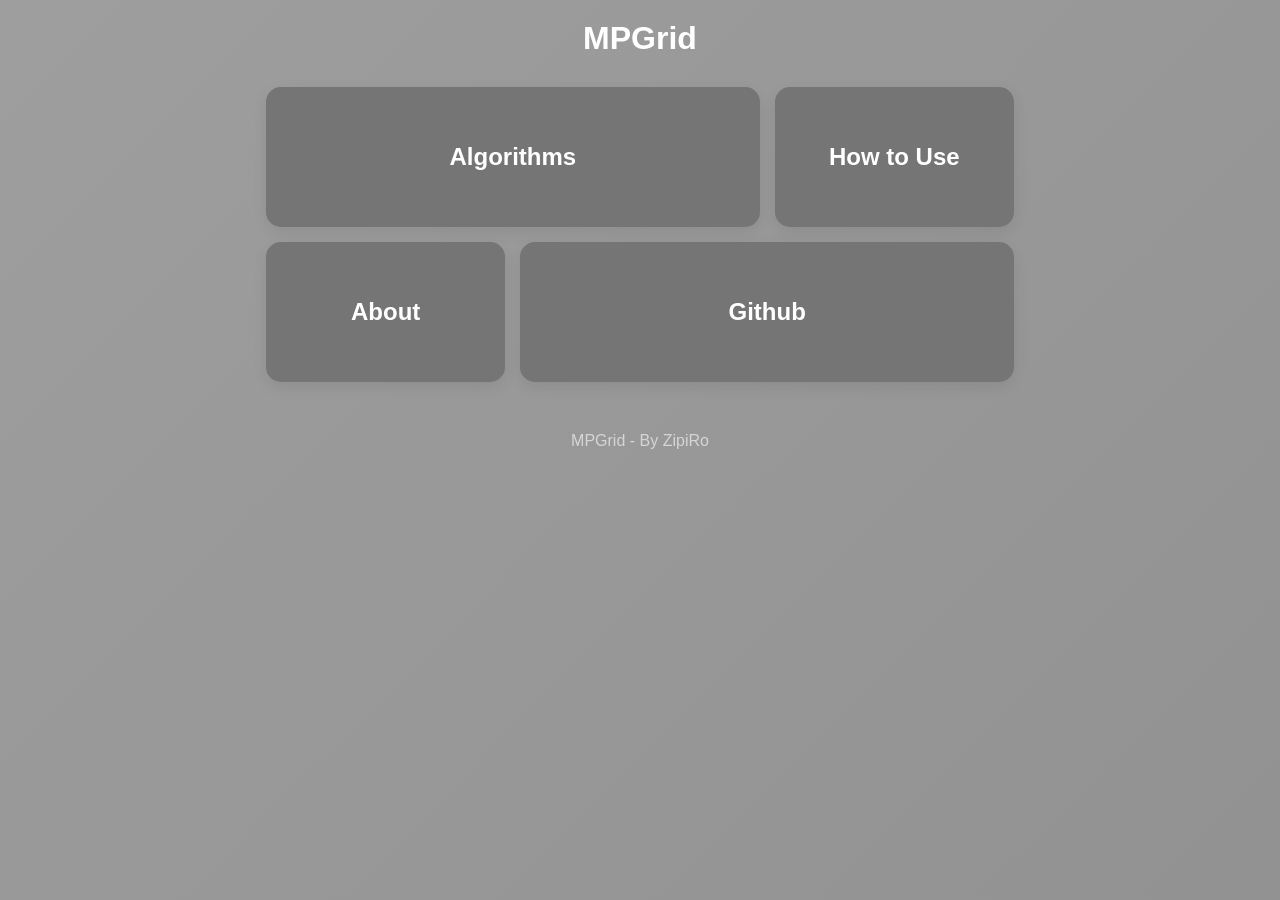
<file: Resources/Docs/index.html>
<!DOCTYPE html>
<html lang="en">

<head>
    <meta charset="UTF-8" />
    <meta name="viewport" content="width=device-width, initial-scale=1.0" />
    <title>MPGrid</title>
    <link rel="stylesheet" href="style.css">
    <style>
        .grid {
            display: grid;
            grid-template-columns: repeat(auto-fit, minmax(220px, 1fr));
            gap: 15px;
            padding: 10px;
        }

        .card {
            background: rgb(117, 117, 117);
            color: white;
            border-radius: 15px;
            padding: 25px;
            min-height: 140px;

            display: flex;
            align-items: center;
            justify-content: center;
            flex-direction: column;

            cursor: pointer;

            transition: 0.2s ease;
            box-shadow: 0 5px 15px rgba(0, 0, 0, 0.08);
        }

        .card:hover {
            transform: translateY(-5px) scale(1.02);
            background: #1700c2;
            color: rgb(208, 208, 208);
        }

        .large {
            grid-column: span 2;
        }

        @media (max-width: 600px) {
            .large {
                grid-column: span 1;
            }
        }
    </style>
</head>

<body>
    <header>
        <h1>MPGrid</h1>
    </header>

    <main>
        <div class="grid">
            <a href="algorithms.html" class="card large no-deco">
                <h2>Algorithms</h2>
            </a>
            <a href="howtouse.html" class="card no-deco">
                <h2>How to Use</h2>
            </a>
            <a href="about.html" class="card no-deco">
                <h2>About</h2>
            </a>
            <a href="https://github.com/ZipiRo/MPGrid.git" target="_blank" class="card large no-deco">
                <h2>Github</h2>
            </a>
        </div>
    </main>

    <footer>
        <p>MPGrid - By ZipiRo</p>
    </footer>
</body>

</html>
</file>
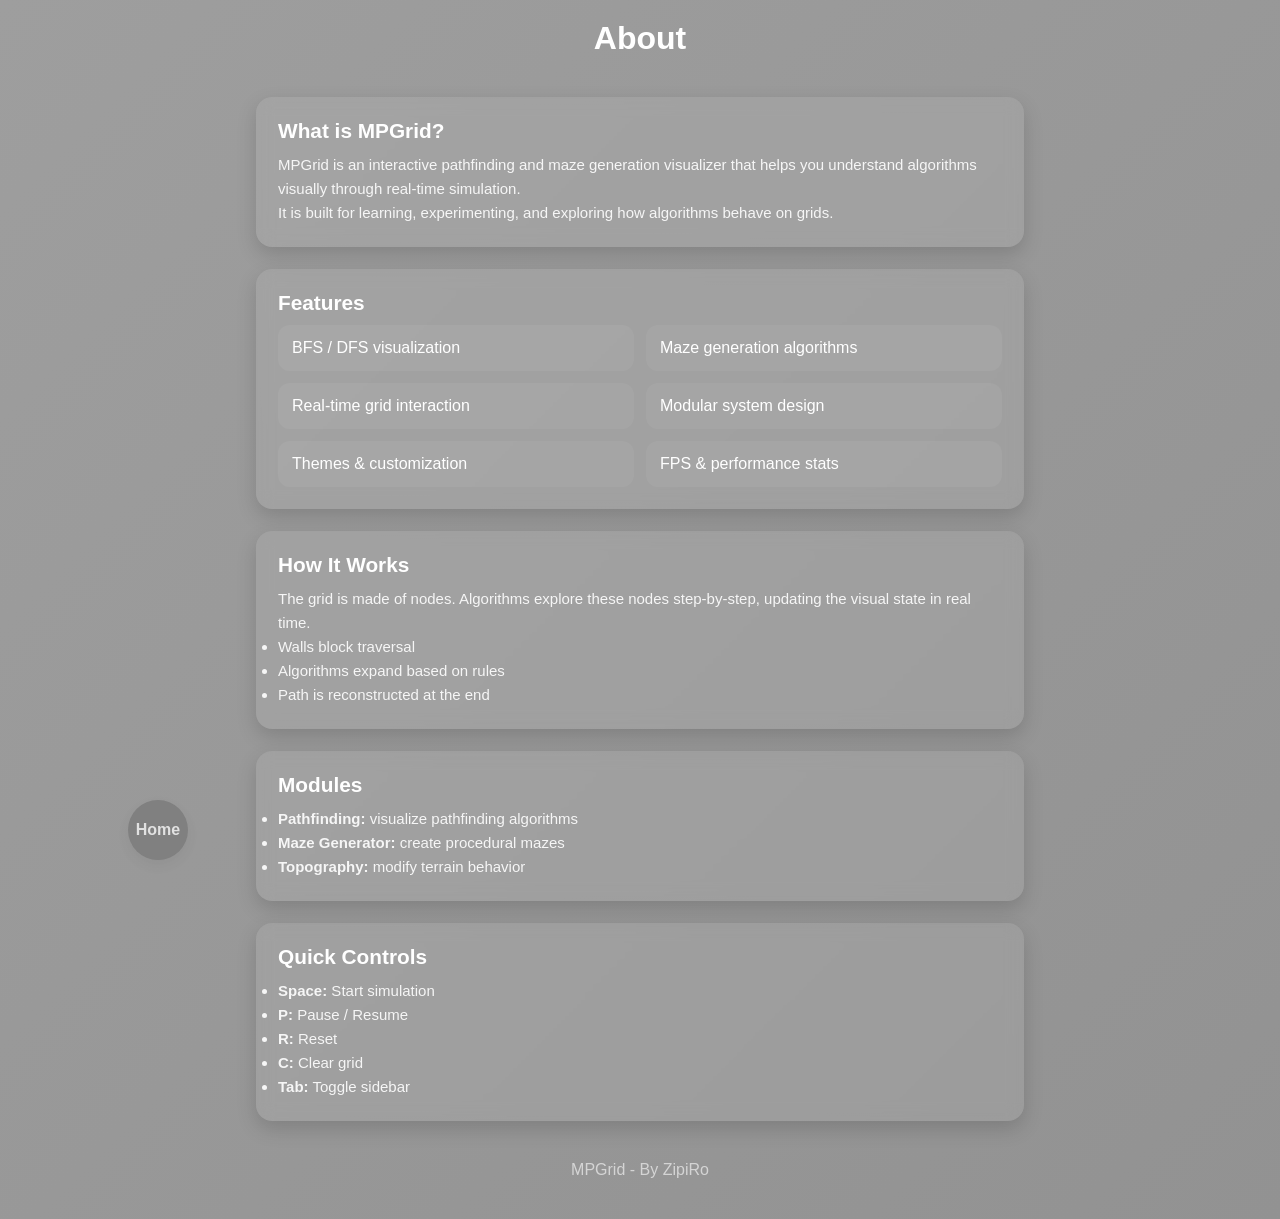
<file: Resources/Docs/about.html>
<!DOCTYPE html>
<html lang="en">

<head>
    <meta charset="UTF-8" />
    <meta name="viewport" content="width=device-width, initial-scale=1.0" />
    <title>MPGrid</title>
    <link rel="stylesheet" href="style.css">
    <style>
        .section-title {
            font-size: 22px;
            font-weight: bold;
            margin-top: 20px;
            padding: 12px;

            background: rgba(0, 0, 0, 0.08);
            color: white;
            border-radius: 12px;
        }

        .section {
            font-size: 15px;
            font-weight: normal;
            margin-top: 10px;
            padding: 18px;

            background: rgba(0, 0, 0, 0.08);
            color: white;
            border-radius: 12px;

            line-height: 1.7;
        }

        .about-container {
            display: flex;
            flex-direction: column;
            gap: 22px;
            margin-top: 20px;
        }

        .about-card {
            background: rgba(255,255,255,0.08);

            padding: 22px;
            border-radius: 16px;

            color: white;

            box-shadow: 0 8px 20px rgba(0,0,0,0.15);
            backdrop-filter: blur(8px);

            transition: 0.15s ease;
        }

        .about-card h2 {
            margin-bottom: 10px;
            font-size: 1.3rem;
        }

        .about-card p,
        .about-card li {
            color: rgba(255,255,255,0.9);
            line-height: 1.6;
            font-size: 15px;
        }

        .about-grid {
            display: grid;
            grid-template-columns: repeat(2, 1fr);
            gap: 12px;
            margin-top: 10px;
        }

        .feature {
            background: rgba(255,255,255,0.05);

            padding: 14px;
            border-radius: 12px;

            transition: 0.15s ease;
        }

        .feature:hover {
            transform: translateX(4px);
            background: rgba(255,255,255,0.12);
        }

        @media (max-width: 600px) {
            .about-grid {
                grid-template-columns: 1fr;
            }
        }
    </style>
</head>

<body>
    <header>
        <h1>About</h1>
    </header>

    <main>
        <div class="about-container">

        <div class="about-card">
            <h2>What is MPGrid?</h2>
            <p>
                MPGrid is an interactive pathfinding and maze generation visualizer
                that helps you understand algorithms visually through real-time simulation.
            </p>
            <p>
                It is built for learning, experimenting, and exploring how algorithms behave on grids.
            </p>
        </div>

        <div class="about-card">
            <h2>Features</h2>

            <div class="about-grid">

                <div class="feature">BFS / DFS visualization</div>
                <div class="feature">Maze generation algorithms</div>
                <div class="feature">Real-time grid interaction</div>
                <div class="feature">Modular system design</div>
                <div class="feature">Themes & customization</div>
                <div class="feature">FPS & performance stats</div>

            </div>
        </div>

        <div class="about-card">
            <h2>How It Works</h2>
            <p>
                The grid is made of nodes. Algorithms explore these nodes step-by-step,
                updating the visual state in real time.
            </p>
            <ul>
                <li>Walls block traversal</li>
                <li>Algorithms expand based on rules</li>
                <li>Path is reconstructed at the end</li>
            </ul>
        </div>

        <div class="about-card">
            <h2>Modules</h2>

            <ul>
                <li><b>Pathfinding:</b> visualize pathfinding algorithms</li>
                <li><b>Maze Generator:</b> create procedural mazes</li>
                <li><b>Topography:</b> modify terrain behavior</li>
            </ul>
        </div>

        <div class="about-card">
            <h2>Quick Controls</h2>

            <ul>
                <li><b>Space:</b> Start simulation</li>
                <li><b>P:</b> Pause / Resume</li>
                <li><b>R:</b> Reset</li>
                <li><b>C:</b> Clear grid</li>
                <li><b>Tab:</b> Toggle sidebar</li>
            </ul>
        </div>
    </div>
    </main>

    <footer>
        <p>MPGrid - By ZipiRo</p>
    </footer>

    <a href="index.html" class="no-deco">
        <div class="home-button">
            Home
        </div>
    </a>
</body>
    <script>
        let images = document.querySelectorAll("img");

        images.forEach(img => {
            img.onclick = () => {
                window.open(img.src, "_blank");
            };
        });
    </script>
</html>
</file>
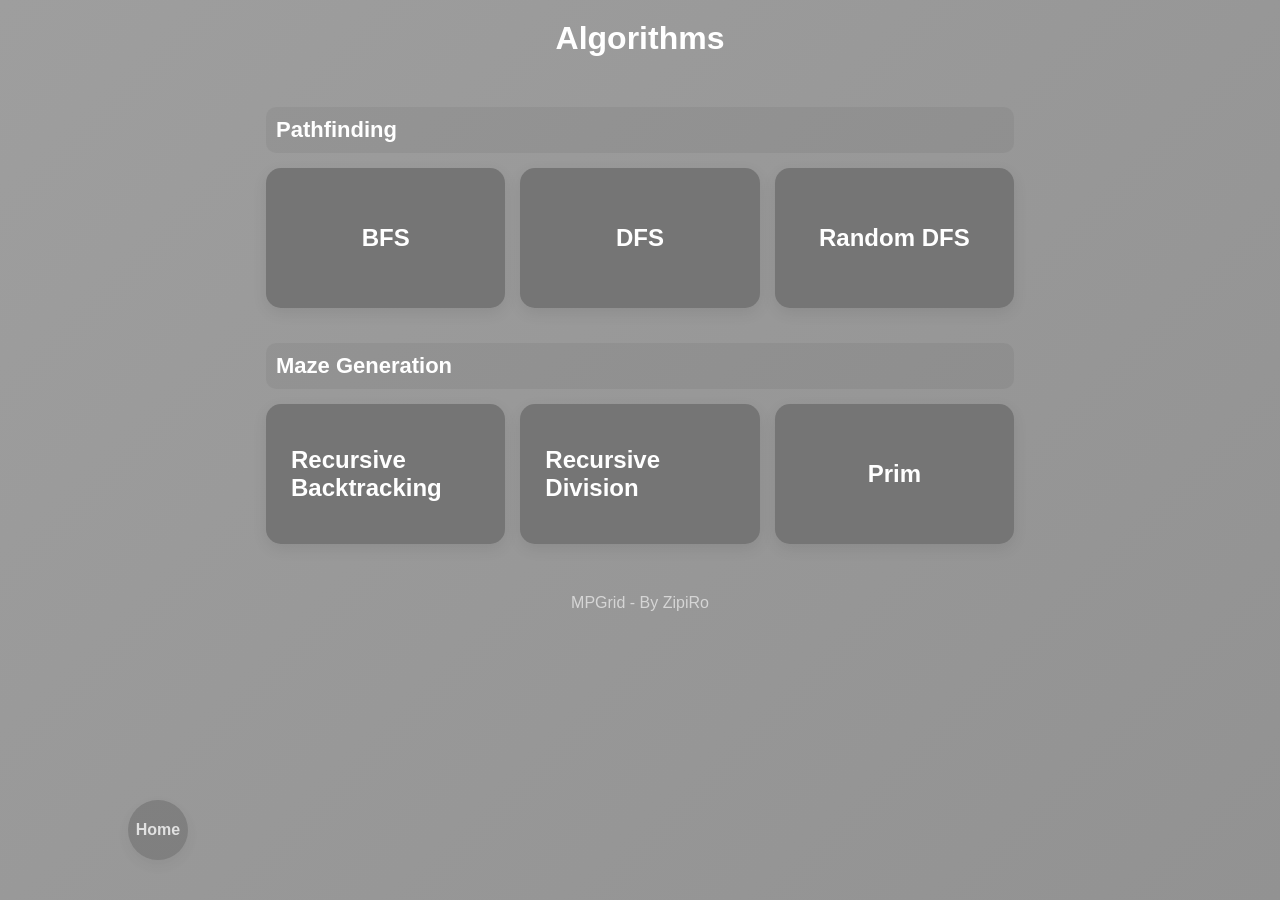
<file: Resources/Docs/algorithms.html>
<!DOCTYPE html>
<html lang="en">

<head>
    <meta charset="UTF-8">
    <meta name="viewport" content="width=device-width, initial-scale=1.0" />
    <title>Algorithms</title>
    <link rel="stylesheet" href="style.css">
    <style>
        .grid {
            display: grid;
            grid-template-columns: repeat(auto-fit, minmax(220px, 1fr));
            gap: 15px;
            padding: 10px;
        }

        .section-title {
            grid-column: 1 / -1;
            /* takes full row */
            font-size: 22px;
            font-weight: bold;
            margin-top: 20px;
            padding: 10px;

            background: rgba(0, 0, 0, 0.05);
            color: white;
            border-radius: 10px;
        }

        .card {
            background: rgb(117, 117, 117);
            color: white;
            border-radius: 15px;
            padding: 25px;
            min-height: 140px;

            display: flex;
            align-items: center;
            justify-content: center;
            flex-direction: column;

            cursor: pointer;

            transition: 0.2s ease;
            box-shadow: 0 5px 15px rgba(0, 0, 0, 0.08);
        }

        .card:hover {
            transform: translateY(-5px) scale(1.02);
            background: #1700c2;
            color: rgb(208, 208, 208);
        }

        .large {
            grid-column: span 2;
        }

        @media (max-width: 600px) {
            .large {
                grid-column: span 1;
            }
        }
    </style>
</head>

<body>

    <header>
        <h1>Algorithms</h1>
    </header>

    <main>

        <div class="grid">
            <div class="section-title">Pathfinding</div>

            <a href="bfs_algo.html" class="card no-deco">
                <h2>BFS</h2>
            </a>
            <a href="dfs_algo.html" class="card no-deco">
                <h2>DFS</h2>
            </a>
            <a href="random_dfs_algo.html" class="card no-deco">
                <h2>Random DFS</h2>
            </a>

            <div class="section-title">Maze Generation</div>

            <a href="recursive_bactracking_algo.html" class="card no-deco">
                <h2>Recursive Backtracking</h2>
            </a>
            <a href="recursive_division_algo.html" class="card no-deco">
                <h2>Recursive Division</h2>
            </a>
            <a href="prim_algo.html" class="card no-deco">
                <h2>Prim</h2>
            </a>
        </div>

    </main>

    <footer>
        <p>MPGrid - By ZipiRo</p>
    </footer>

    <a href="index.html" class="no-deco">
        <div class="home-button">
            Home
        </div>
    </a>

</body>

</html>
</file>
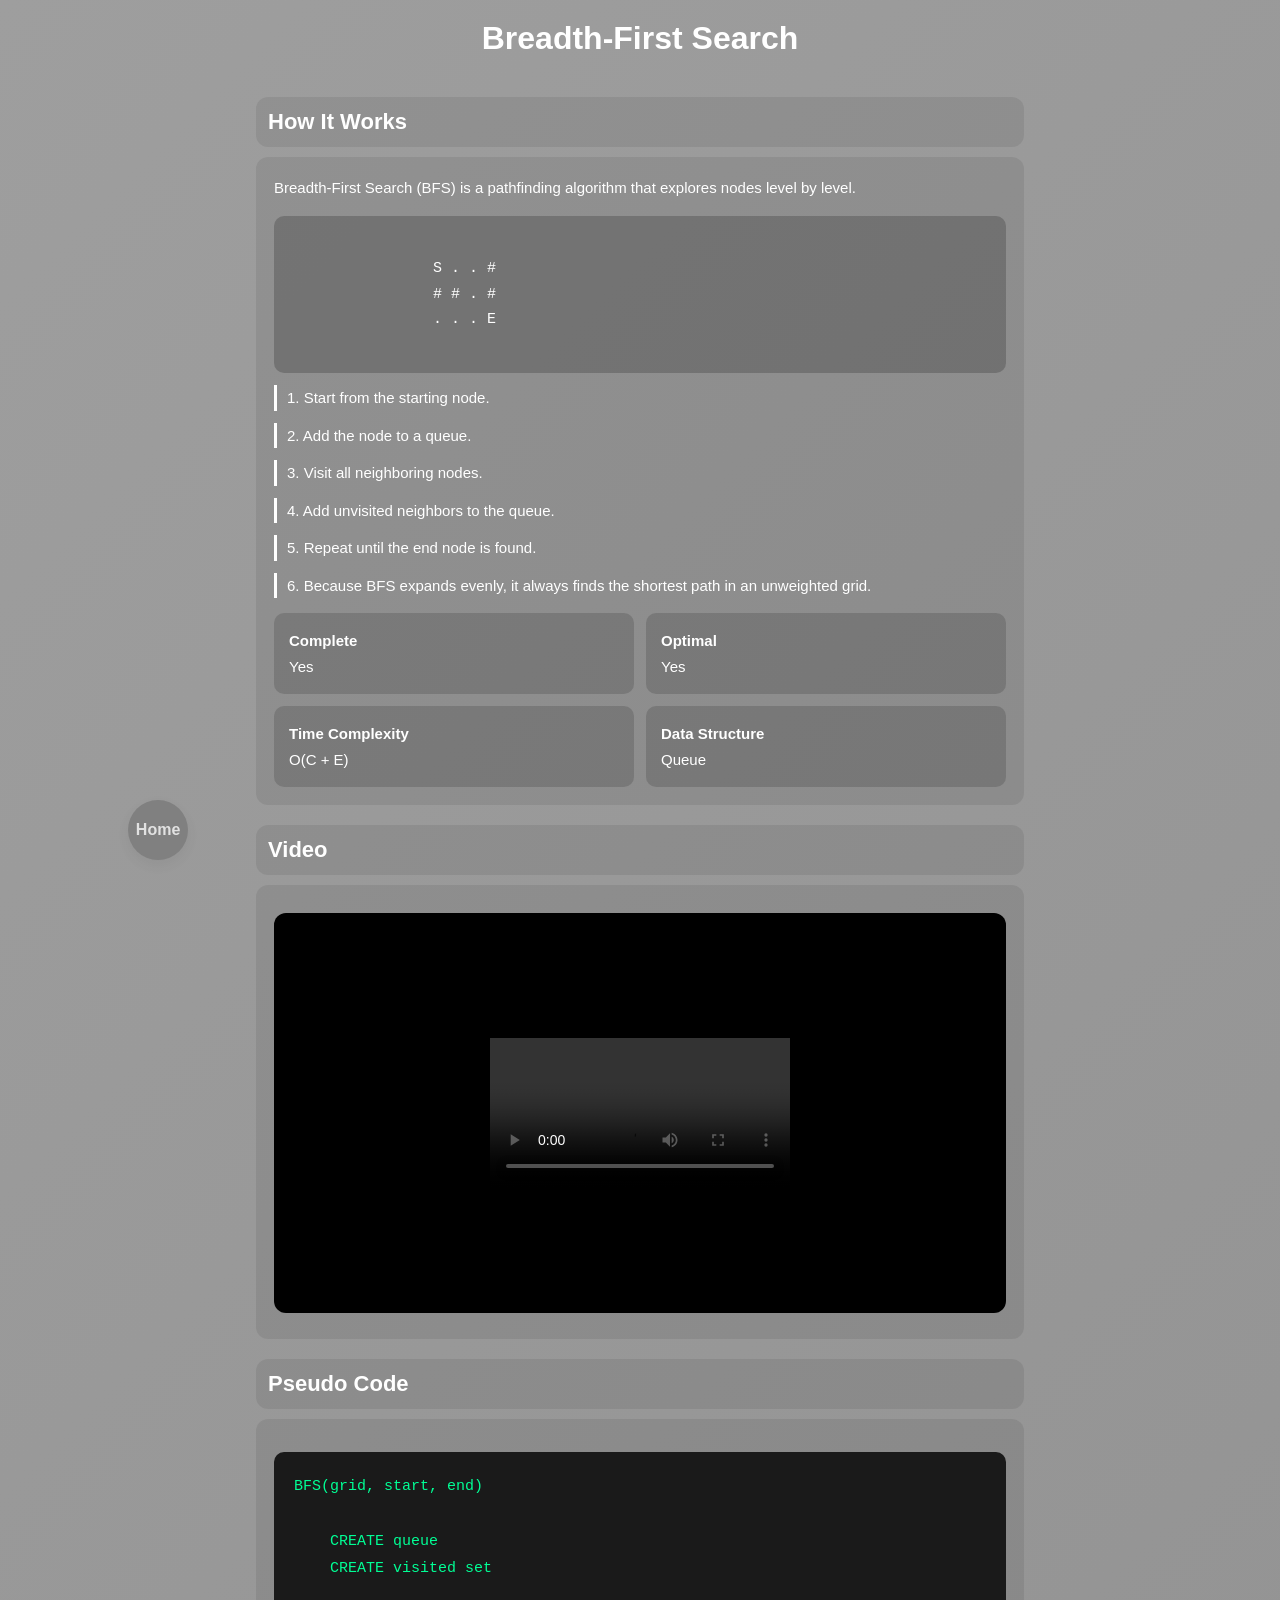
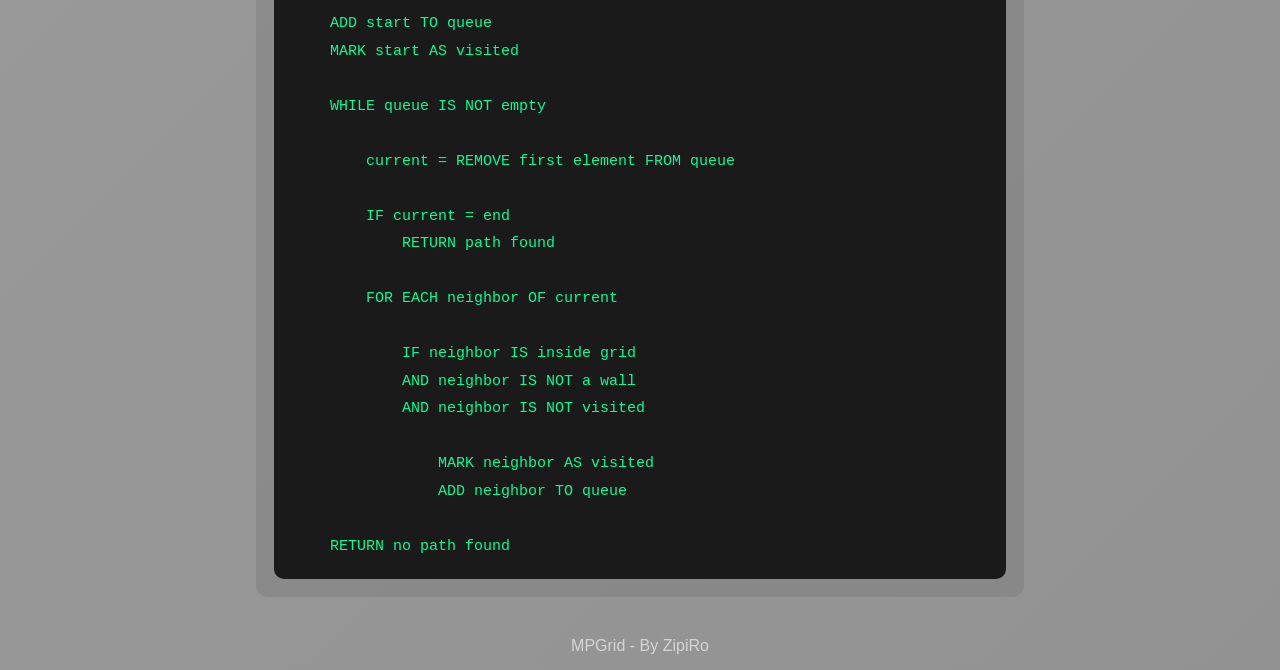
<file: Resources/Docs/bfs_algo.html>
<!DOCTYPE html>
<html lang="en">

<head>
    <meta charset="UTF-8" />
    <meta name="viewport" content="width=device-width, initial-scale=1.0" />
    <title>BFS</title>
    <link rel="stylesheet" href="style.css">
    <link rel="stylesheet" href="algo_style.css">
</head>

<body>
    <header>
        <h1>Breadth-First Search</h1>
    </header>

    <main>
        <div class="section-title">How It Works</div>

        <div class="section">

            <p>
                Breadth-First Search (BFS) is a pathfinding algorithm that explores
                nodes level by level.
            </p>

            <div class="grid-example">
                S . . #
                # # . #
                . . . E
            </div>

            <div class="step">
                1. Start from the starting node.
            </div>

            <div class="step">
                2. Add the node to a queue.
            </div>

            <div class="step">
                3. Visit all neighboring nodes.
            </div>

            <div class="step">
                4. Add unvisited neighbors to the queue.
            </div>

            <div class="step">
                5. Repeat until the end node is found.
            </div>

            <div class="step">
                6. Because BFS expands evenly, it always finds the shortest path in an unweighted grid.
            </div>

            <div class="stats">
                <div class="stat">
                    <strong>Complete</strong><br>
                    Yes
                </div>

                <div class="stat">
                    <strong>Optimal</strong><br>
                    Yes
                </div>

                <div class="stat">
                    <strong>Time Complexity</strong><br>
                    O(C + E)
                </div>

                <div class="stat">
                    <strong>Data Structure</strong><br>
                    Queue
                </div>
            </div>

        </div>

        <div class="section-title">Video</div>

        <div class="section">
            <iframe src="Videos/BFS.mp4" allowfullscreen>
            </iframe>

        </div>

        <div class="section-title">Pseudo Code</div>

        <div class="section">
            <pre><code>BFS(grid, start, end)

    CREATE queue
    CREATE visited set

    ADD start TO queue
    MARK start AS visited

    WHILE queue IS NOT empty

        current = REMOVE first element FROM queue

        IF current = end
            RETURN path found

        FOR EACH neighbor OF current

            IF neighbor IS inside grid
            AND neighbor IS NOT a wall
            AND neighbor IS NOT visited

                MARK neighbor AS visited
                ADD neighbor TO queue

    RETURN no path found
</code></pre>

        </div>
    </main>

    <footer>
        <p>MPGrid - By ZipiRo</p>
    </footer>

    <a href="index.html" class="no-deco">
        <div class="home-button">
            Home
        </div>
    </a>
</body>

</html>
</file>
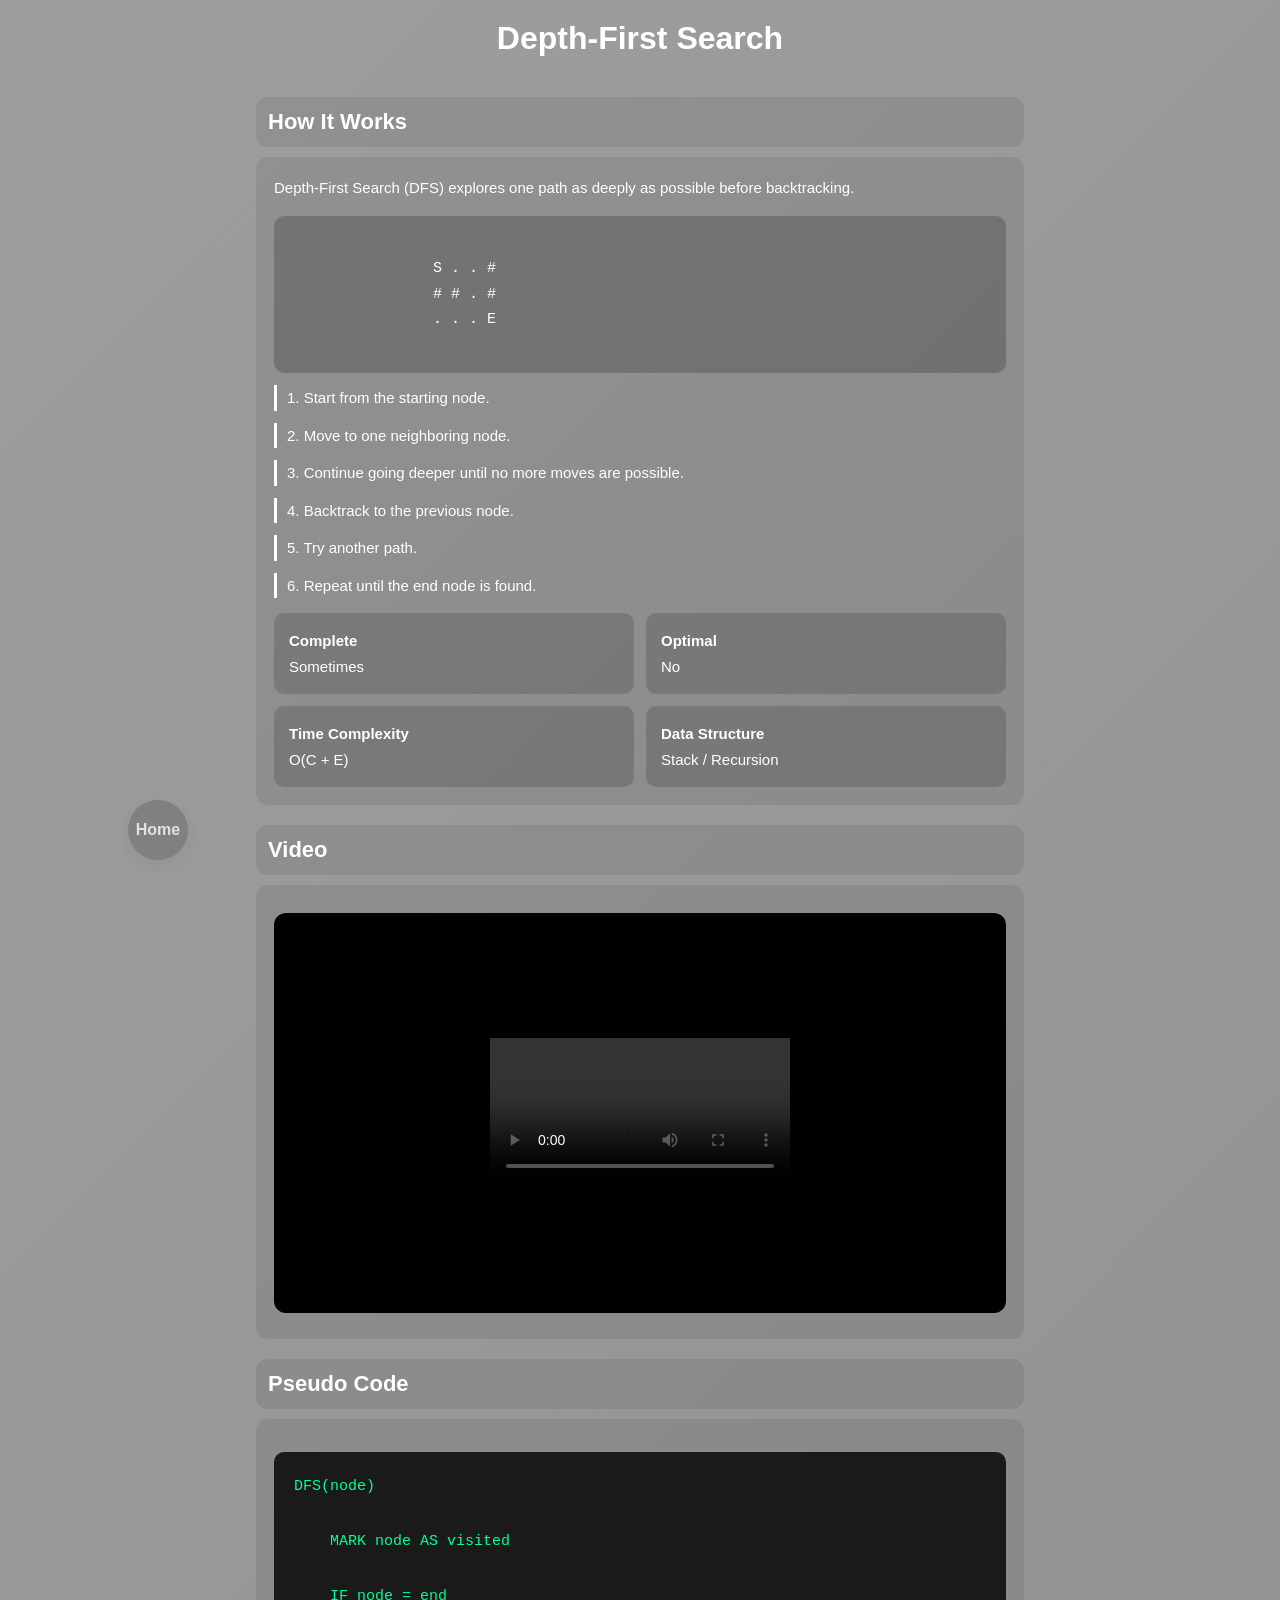
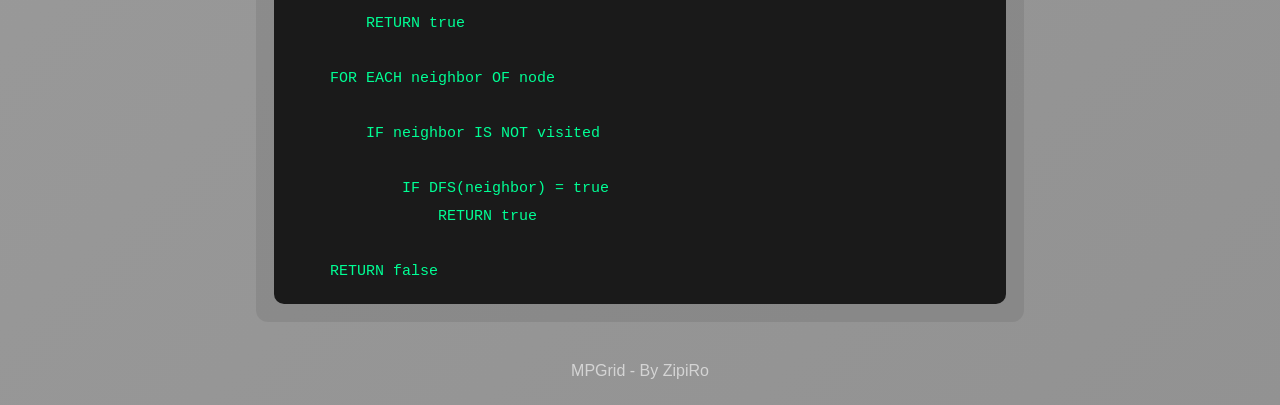
<file: Resources/Docs/dfs_algo.html>
<!DOCTYPE html>
<html lang="en">

<head>
    <meta charset="UTF-8" />
    <meta name="viewport" content="width=device-width, initial-scale=1.0" />
    <title>DFS</title>
    <link rel="stylesheet" href="style.css">
    <link rel="stylesheet" href="algo_style.css">
</head>

<body>

    <header>
        <h1>Depth-First Search</h1>
    </header>

    <main>
        <div class="section-title">How It Works</div>

        <div class="section">

            <p>
                Depth-First Search (DFS) explores one path as deeply as possible
                before backtracking.
            </p>

            <div class="grid-example">
                S . . #
                # # . #
                . . . E
            </div>

            <div class="step">
                1. Start from the starting node.
            </div>

            <div class="step">
                2. Move to one neighboring node.
            </div>

            <div class="step">
                3. Continue going deeper until no more moves are possible.
            </div>

            <div class="step">
                4. Backtrack to the previous node.
            </div>

            <div class="step">
                5. Try another path.
            </div>

            <div class="step">
                6. Repeat until the end node is found.
            </div>

            <div class="stats">
                <div class="stat">
                    <strong>Complete</strong><br>
                    Sometimes
                </div>

                <div class="stat">
                    <strong>Optimal</strong><br>
                    No
                </div>

                <div class="stat">
                    <strong>Time Complexity</strong><br>
                    O(C + E)
                </div>

                <div class="stat">
                    <strong>Data Structure</strong><br>
                    Stack / Recursion
                </div>
            </div>

        </div>

        <div class="section-title">Video</div>

        <div class="section">
            <iframe src="Videos/DFS.mp4" allowfullscreen>
            </iframe>

        </div>

        <div class="section-title">Pseudo Code</div>

        <div class="section">

            <pre><code>DFS(node)

    MARK node AS visited

    IF node = end
        RETURN true

    FOR EACH neighbor OF node

        IF neighbor IS NOT visited

            IF DFS(neighbor) = true
                RETURN true

    RETURN false</code></pre>

        </div>
    </main>

    <footer>
        <p>MPGrid - By ZipiRo</p>
    </footer>

    <a href="index.html" class="no-deco">
        <div class="home-button">
            Home
        </div>
    </a>

</body>

</html>
</file>
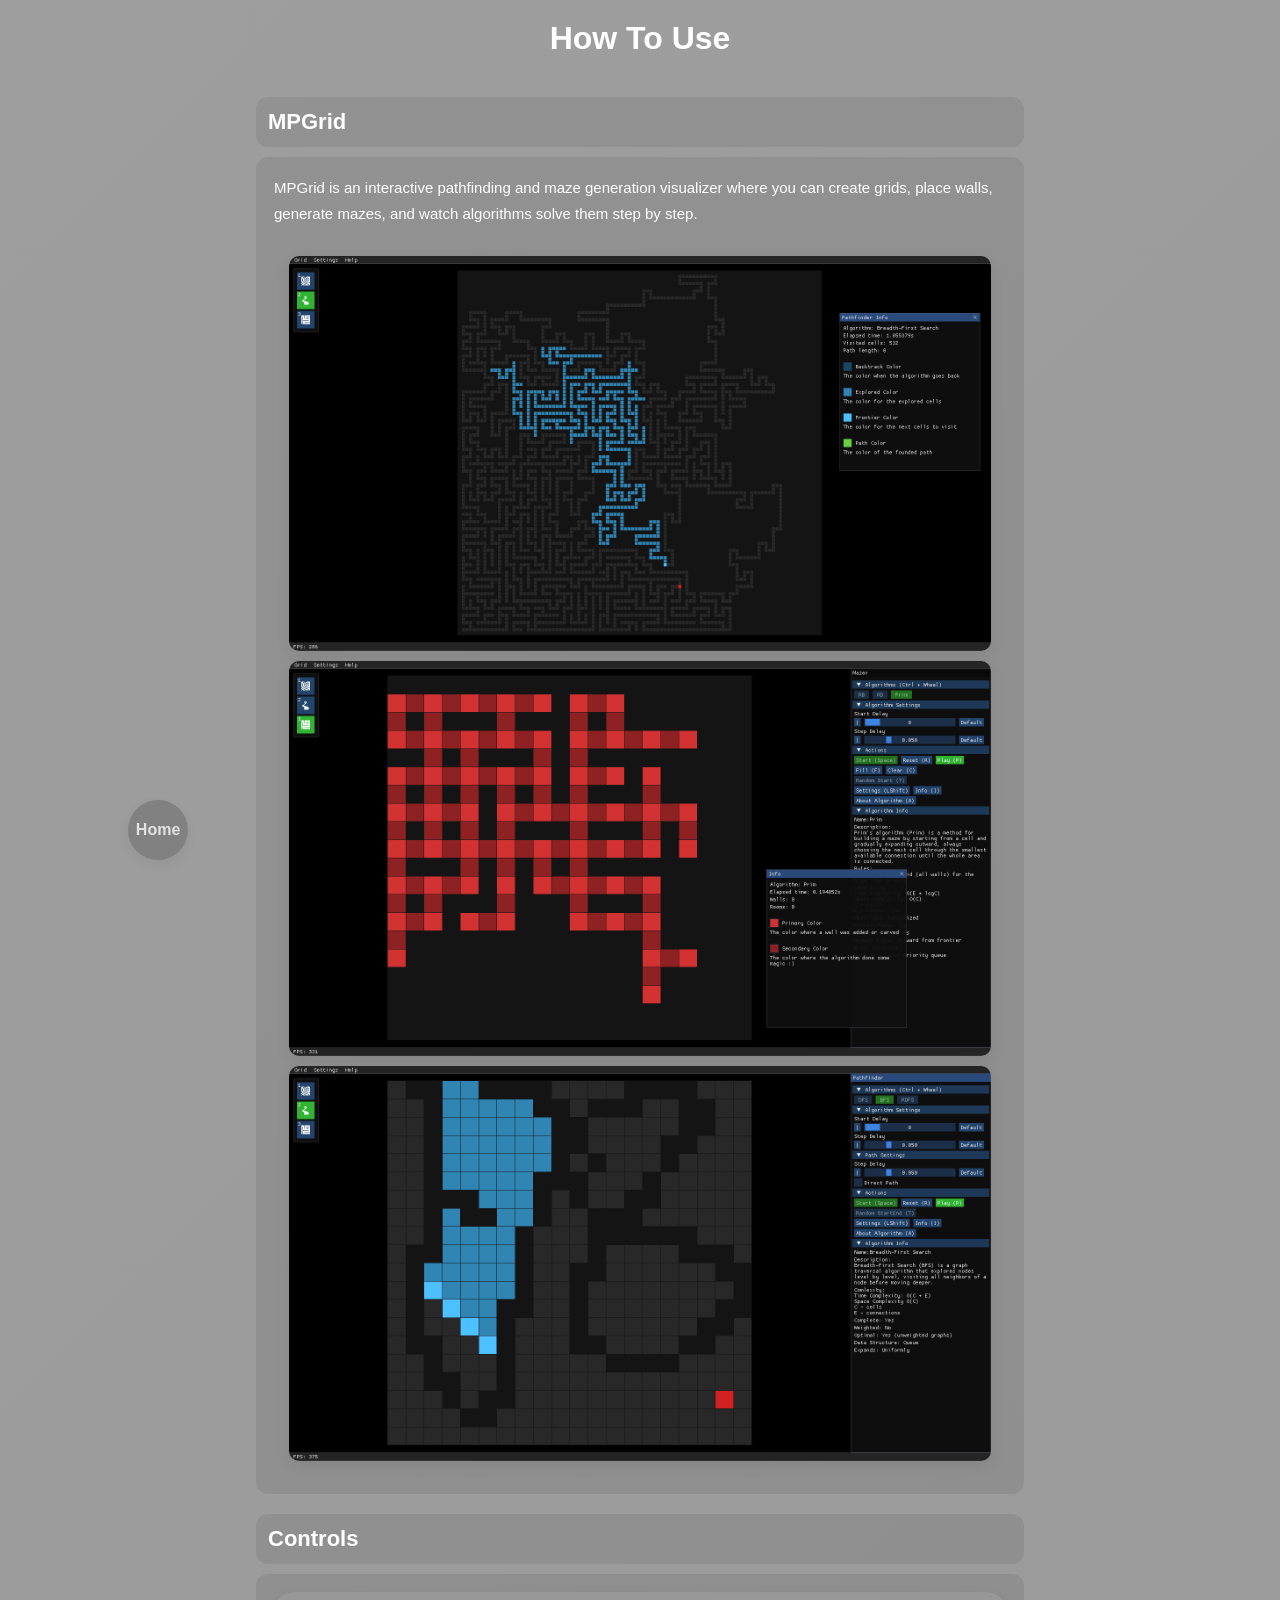
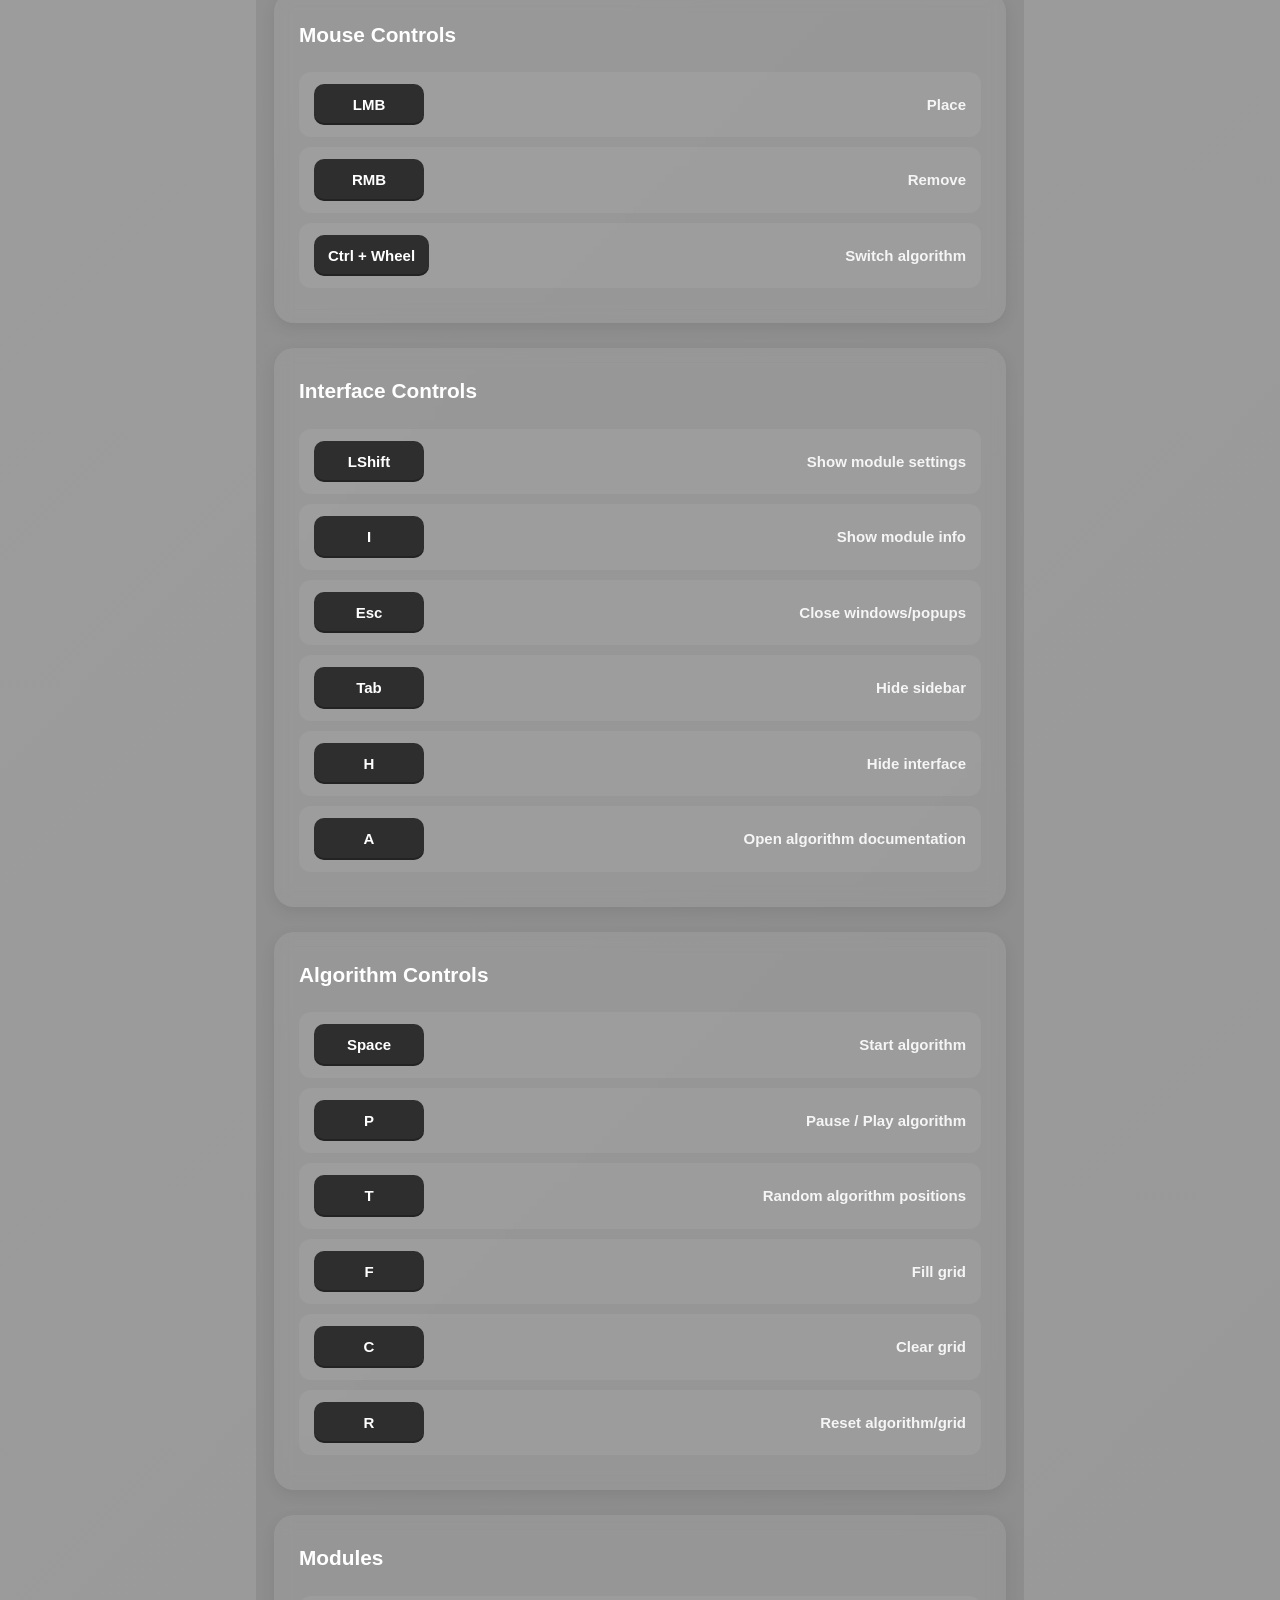
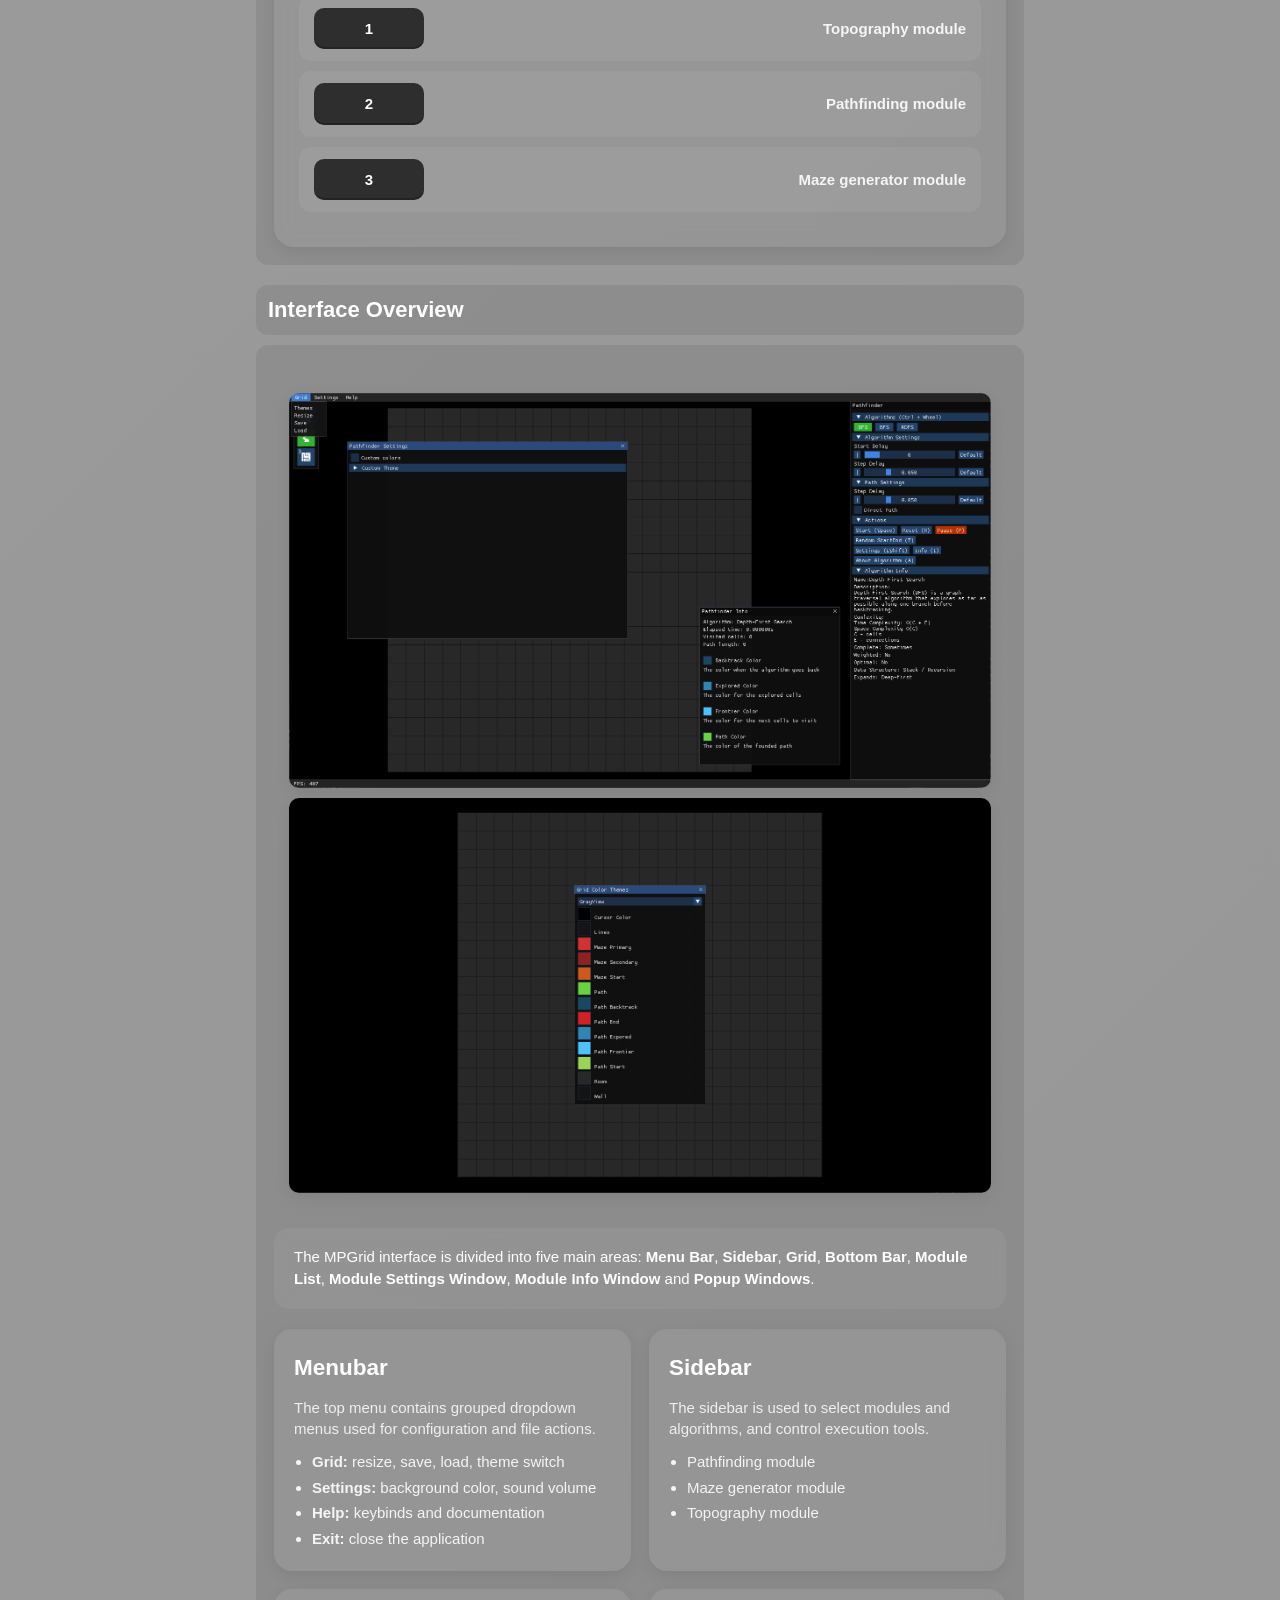
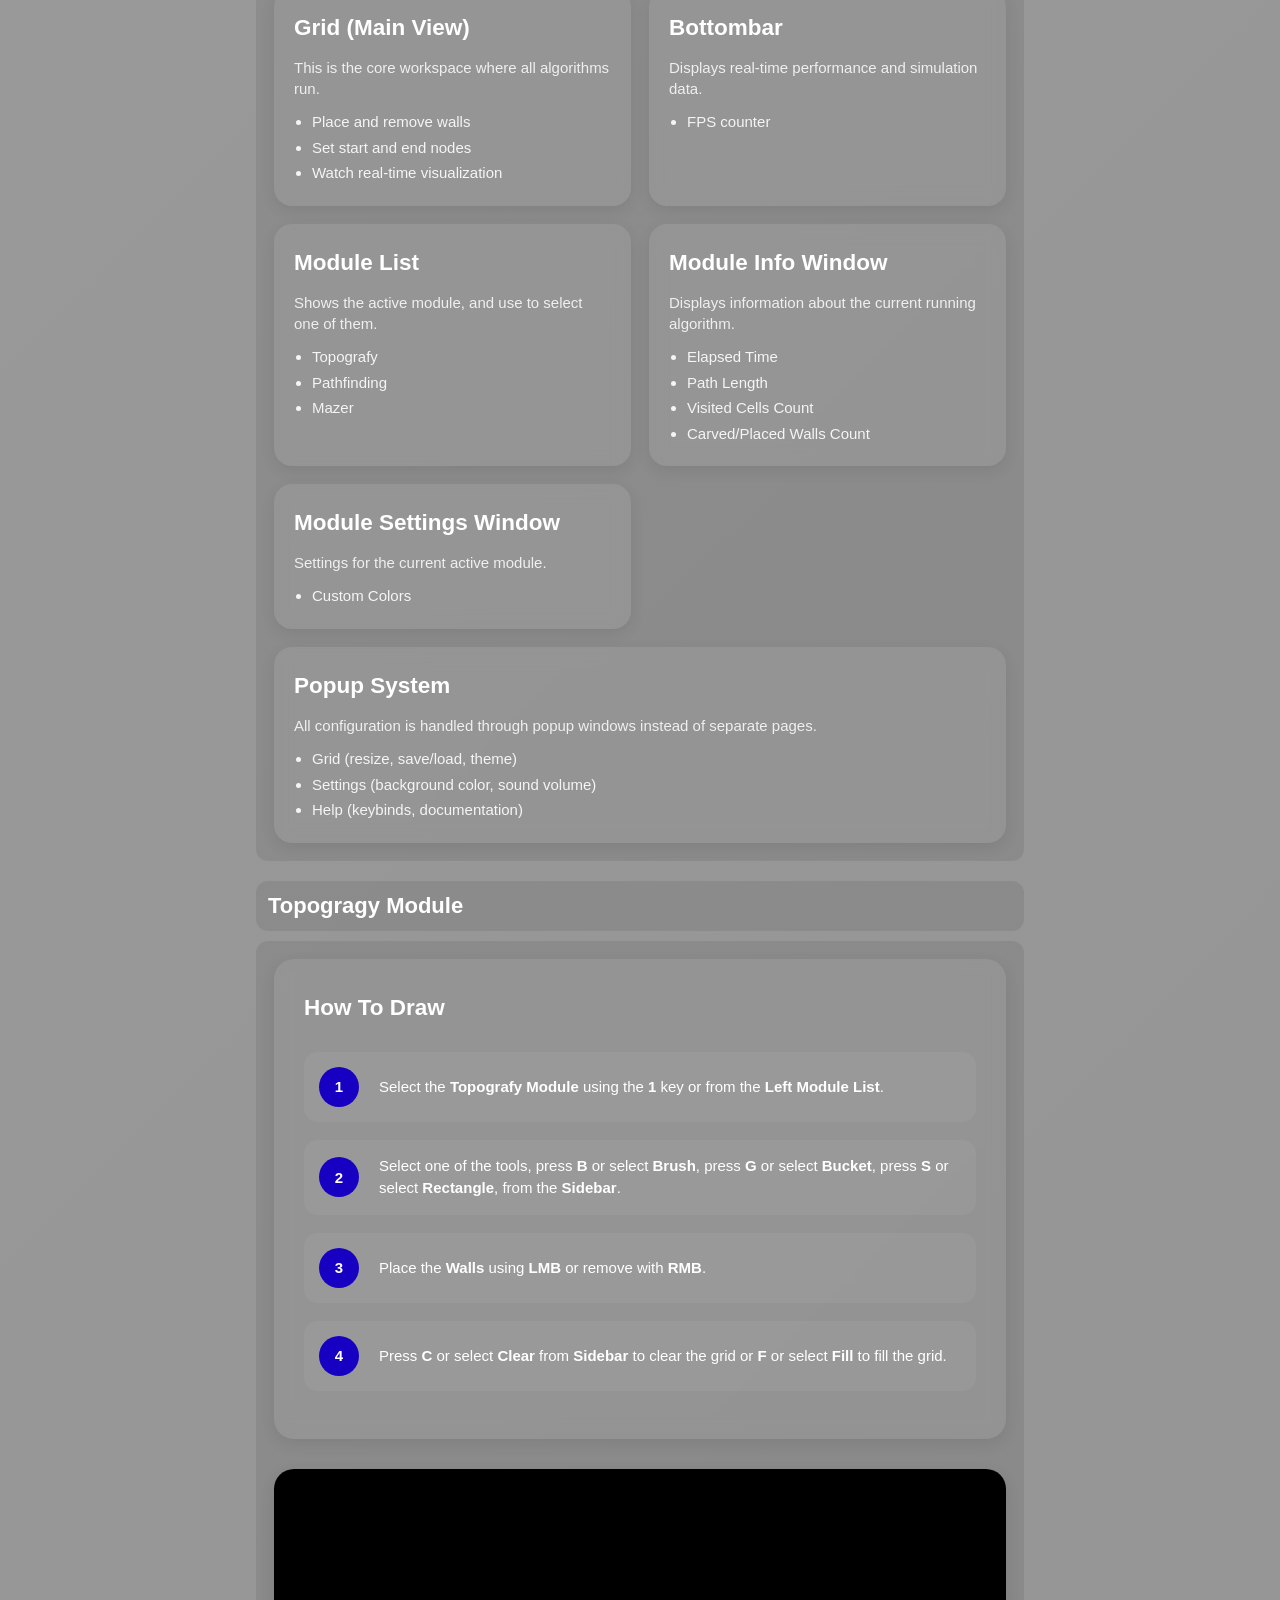
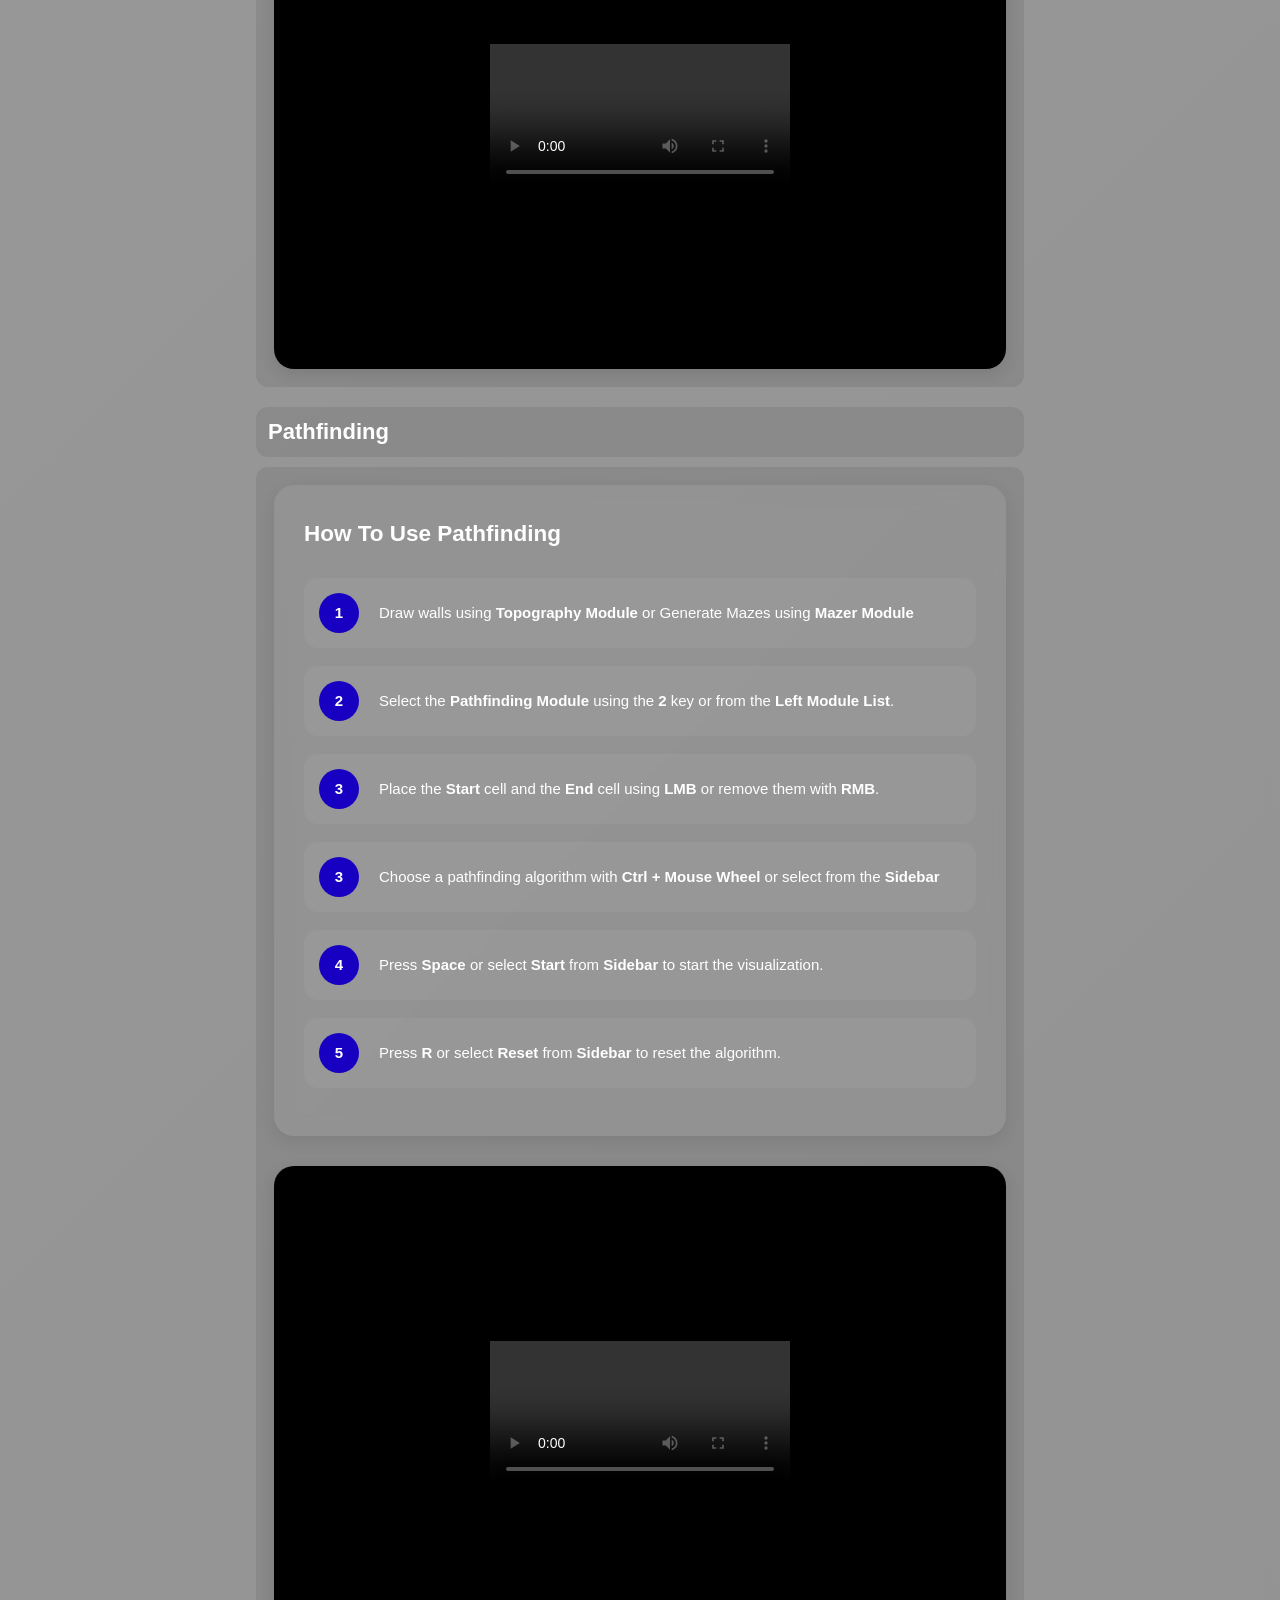
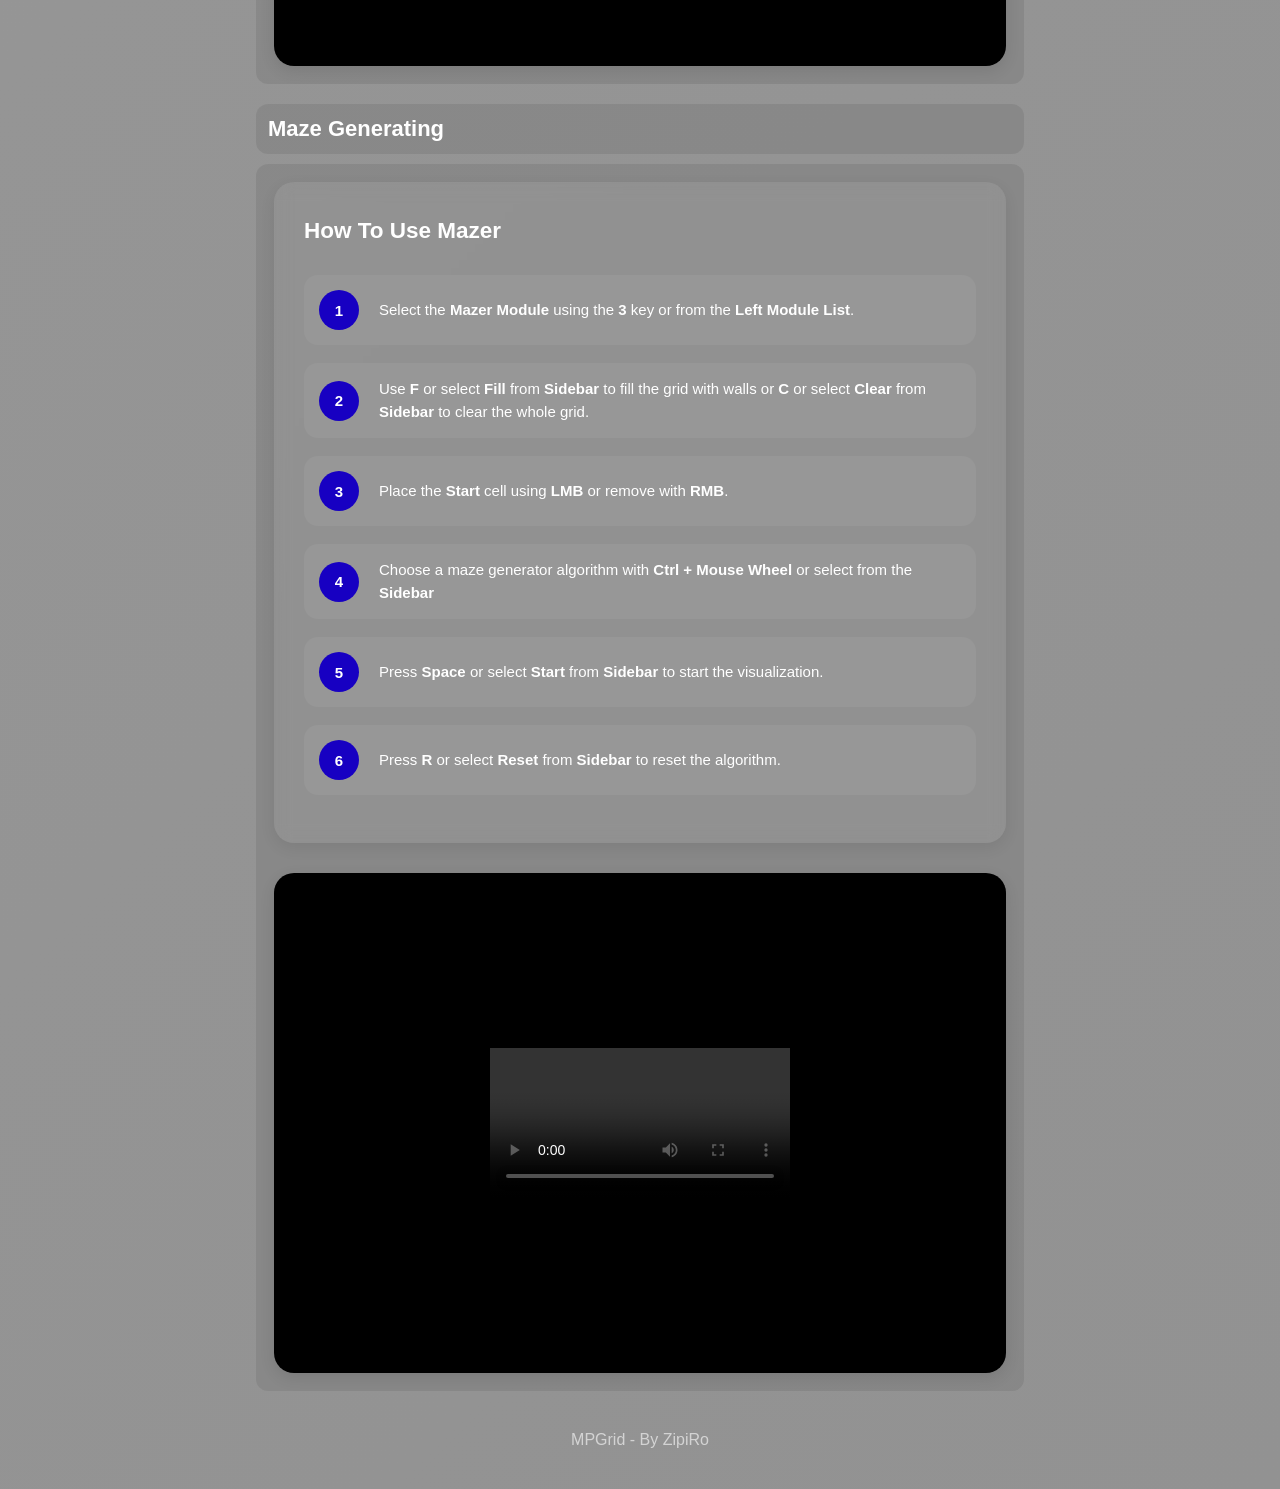
<file: Resources/Docs/howtouse.html>
<!DOCTYPE html>
<html lang="en">

<head>
    <meta charset="UTF-8" />
    <meta name="viewport" content="width=device-width, initial-scale=1.0" />
    <title>MPGrid</title>
    <link rel="stylesheet" href="style.css">
    <style>
        .section-title {
            font-size: 22px;
            font-weight: bold;
            margin-top: 20px;
            padding: 12px;

            background: rgba(0, 0, 0, 0.08);
            color: white;
            border-radius: 12px;
        }

        .section {
            font-size: 15px;
            font-weight: normal;
            margin-top: 10px;
            padding: 18px;

            background: rgba(0, 0, 0, 0.08);
            color: white;
            border-radius: 12px;

            line-height: 1.7;
        }

        .grid-images {
            padding: 15px;
            margin-top: 15px;
            border-radius: 10px;

            display: grid;
            grid-template-columns: repeat(auto-fit, minmax(380px, 1fr));

            gap: 10px;
        }

        .grid-images img {
            border-radius: 10px;
            width: 100%;
            aspect-ratio: 16 / 9;
            transition: 0.2s ease;
            box-shadow: 0 5px 15px rgba(0, 0, 0, 0.08);
        }

        .grid-images img:hover {
            cursor: pointer;
            transform: translateY(-5px) scale(1.02);
        }

        .controls-section {
            display: flex;
            flex-direction: column;
            gap: 25px;
        }

        .controls-category {
            background: rgba(255, 255, 255, 0.08);
            border-radius: 20px;
            padding: 25px;
            backdrop-filter: blur(8px);
            box-shadow: 0 5px 15px rgba(0, 0, 0, 0.08);
        }

        .controls-category h2 {
            color: white;
            margin-bottom: 20px;
            font-size: 1.3rem;
        }

        .control-row {
            display: flex;
            justify-content: space-between;
            align-items: center;

            padding: 12px 15px;
            margin-bottom: 10px;

            background: rgba(255, 255, 255, 0.05);
            border-radius: 12px;

            transition: 0.15s ease;
        }

        .control-row:hover {
            transform: translateX(5px);
            background: rgba(255, 255, 255, 0.12);
        }

        .key {
            background: #2e2e2e;
            color: white;

            padding: 8px 14px;
            border-radius: 10px;

            font-weight: bold;
            min-width: 110px;
            text-align: center;

            box-shadow: inset 0 -2px 0 rgba(0, 0, 0, 0.25);
        }

        .action {
            color: white;
            opacity: 0.9;
            text-align: right;
            font-weight: bold;
            margin-left: 20px;
        }

        .tutorial-section {
            display: flex;
            flex-direction: column;
            gap: 30px;
        }

        .tutorial-card {
            background: rgba(255, 255, 255, 0.08);
            padding: 30px;
            border-radius: 20px;

            backdrop-filter: blur(8px);

            box-shadow: 0 5px 15px rgba(0, 0, 0, 0.08);
        }

        .tutorial-card h2 {
            color: white;
            margin-bottom: 25px;
        }

        .step {
            display: flex;
            align-items: center;
            gap: 20px;

            margin-bottom: 18px;

            padding: 15px;

            border-radius: 14px;

            background: rgba(255, 255, 255, 0.05);

            transition: 0.15s ease;
        }

        .step:hover {
            transform: translateX(5px);
            background: rgba(255, 255, 255, 0.12);
        }

        .step-number {
            min-width: 40px;
            height: 40px;

            border-radius: 100%;

            background: #1700c2;
            color: white;

            display: flex;
            justify-content: center;
            align-items: center;

            font-weight: bold;
        }

        .step-text {
            color: white;
            line-height: 1.5;
        }

        .video-container {
            width: 100%;
            overflow: hidden;

            border-radius: 20px;

            box-shadow: 0 5px 15px rgba(0, 0, 0, 0.1);
        }

        .video-container iframe {
            width: 100%;
            height: 500px;
            display: block;
        }

        .interface-section {
            display: flex;
            flex-direction: column;
            gap: 20px;
        }

        .ui-intro {
            color: white;
            background: rgba(255, 255, 255, 0.06);
            padding: 18px 20px;
            border-radius: 15px;
            line-height: 1.5;
            backdrop-filter: blur(6px);
        }

        .ui-grid {
            display: grid;
            grid-template-columns: repeat(2, 1fr);
            gap: 18px;
        }

        .ui-card {
            background: rgba(255, 255, 255, 0.08);
            padding: 20px;
            border-radius: 18px;

            backdrop-filter: blur(8px);
            box-shadow: 0 5px 15px rgba(0, 0, 0, 0.08);

            transition: 0.15s ease;
        }

        .ui-card:hover {
            transform: translateY(-3px);
            background: rgba(255, 255, 255, 0.12);
        }

        .ui-card h2 {
            color: white;
            margin-bottom: 10px;
        }

        .ui-card p {
            color: white;
            opacity: 0.85;
            margin-bottom: 10px;
            line-height: 1.4;
        }

        .ui-card ul {
            color: white;
            opacity: 0.9;
            padding-left: 18px;
        }

        .large-card {
            grid-column: span 2;
        }

        @media (max-width: 600px) {
            .grid-images {
                grid-template-columns: repeat(auto-fit, minmax(250px, 1fr));
            }

            .control-row {
                flex-direction: column;
                align-items: flex-start;
                gap: 10px;
            }

            .action {
                text-align: left;
                margin-left: 0;
            }

            .key {
                min-width: auto;
            }

            .step {
                align-items: flex-start;
            }

            .video-container iframe {
                height: 250px;
            }

            .ui-grid {
                grid-template-columns: 1fr;
            }

            .large-card {
                grid-column: span 1;
            }
        }
    </style>
</head>

<body>
    <header>
        <h1>How To Use</h1>
    </header>

    <main>
        <div class="section-title">MPGrid</div>
        <div class="section">
            <p>
                MPGrid is an interactive pathfinding and maze generation visualizer
                where you can create grids, place walls, generate mazes, and watch algorithms solve them step by step.
            </p>
            <div class="grid-images">
                <img src="Images/Image_01.png" alt="Image_01">
                <img src="Images/Image_02.png" alt="Image_02">
                <img src="Images/Image_03.png" alt="Image_03">
            </div>
        </div>

        <div class="section-title">Controls</div>
        <div class="section controls-section">
            <div class="controls-category">
                <h2>Mouse Controls</h2>

                <div class="control-row">
                    <span class="key">LMB</span>
                    <span class="action">Place</span>
                </div>

                <div class="control-row">
                    <span class="key">RMB</span>
                    <span class="action">Remove</span>
                </div>

                <div class="control-row">
                    <span class="key">Ctrl + Wheel</span>
                    <span class="action">Switch algorithm</span>
                </div>
            </div>

            <div class="controls-category">
                <h2>Interface Controls</h2>

                <div class="control-row">
                    <span class="key">LShift</span>
                    <span class="action">Show module settings</span>
                </div>

                <div class="control-row">
                    <span class="key">I</span>
                    <span class="action">Show module info</span>
                </div>

                <div class="control-row">
                    <span class="key">Esc</span>
                    <span class="action">Close windows/popups</span>
                </div>

                <div class="control-row">
                    <span class="key">Tab</span>
                    <span class="action">Hide sidebar</span>
                </div>

                <div class="control-row">
                    <span class="key">H</span>
                    <span class="action">Hide interface</span>
                </div>

                <div class="control-row">
                    <span class="key">A</span>
                    <span class="action">Open algorithm documentation</span>
                </div>
            </div>

            <div class="controls-category">
                <h2>Algorithm Controls</h2>

                <div class="control-row">
                    <span class="key">Space</span>
                    <span class="action">Start algorithm</span>
                </div>

                <div class="control-row">
                    <span class="key">P</span>
                    <span class="action">Pause / Play algorithm</span>
                </div>

                <div class="control-row">
                    <span class="key">T</span>
                    <span class="action">Random algorithm positions</span>
                </div>

                <div class="control-row">
                    <span class="key">F</span>
                    <span class="action">Fill grid</span>
                </div>

                <div class="control-row">
                    <span class="key">C</span>
                    <span class="action">Clear grid</span>
                </div>

                <div class="control-row">
                    <span class="key">R</span>
                    <span class="action">Reset algorithm/grid</span>
                </div>
            </div>

            <div class="controls-category">
                <h2>Modules</h2>

                <div class="control-row">
                    <span class="key">1</span>
                    <span class="action">Topography module</span>
                </div>

                <div class="control-row">
                    <span class="key">2</span>
                    <span class="action">Pathfinding module</span>
                </div>

                <div class="control-row">
                    <span class="key">3</span>
                    <span class="action">Maze generator module</span>
                </div>
            </div>
        </div>

        <div class="section-title">Interface Overview</div>
        <div class="section interface-section">
            <div class="grid-images">
                <img src="Images/Image_05.png" alt="Image_05">
                <img src="Images/Image_06.png" alt="Imgae_06">
            </div>

            <div class="ui-intro">
                The MPGrid interface is divided into five main areas:
                <b>Menu Bar</b>, <b>Sidebar</b>, <b>Grid</b>, <b>Bottom Bar</b>, <b>Module List</b>, <b>Module Settings Window</b>,
                <b>Module Info Window</b> and <b>Popup Windows</b>.
            </div>

            <div class="ui-grid">

                <div class="ui-card">
                    <h2>Menubar</h2>
                    <p>
                        The top menu contains grouped dropdown menus used for configuration and file actions.
                    </p>

                    <ul>
                        <li><b>Grid:</b> resize, save, load, theme switch</li>
                        <li><b>Settings:</b> background color, sound volume</li>
                        <li><b>Help:</b> keybinds and documentation</li>
                        <li><b>Exit:</b> close the application</li>
                    </ul>
                </div>

                <div class="ui-card">
                    <h2>Sidebar</h2>
                    <p>
                        The sidebar is used to select modules and algorithms, and control execution tools.
                    </p>

                    <ul>
                        <li>Pathfinding module</li>
                        <li>Maze generator module</li>
                        <li>Topography module</li>
                    </ul>
                </div>

                <div class="ui-card">
                    <h2>Grid (Main View)</h2>
                    <p>
                        This is the core workspace where all algorithms run.
                    </p>

                    <ul>
                        <li>Place and remove walls</li>
                        <li>Set start and end nodes</li>
                        <li>Watch real-time visualization</li>
                    </ul>
                </div>

                <div class="ui-card">
                    <h2>Bottombar</h2>
                    <p>
                        Displays real-time performance and simulation data.
                    </p>

                    <ul>
                        <li>FPS counter</li>
                    </ul>
                </div>

                <div class="ui-card">
                    <h2>Module List</h2>
                    <p>
                        Shows the active module, and use to select one of them.
                    </p>

                    <ul>
                        <li>Topografy</li>
                        <li>Pathfinding</li>
                        <li>Mazer</li>
                    </ul>
                </div>

                <div class="ui-card">
                    <h2>Module Info Window</h2>
                    <p>
                        Displays information about the current running algorithm.
                    </p>

                    <ul>
                        <li>Elapsed Time</li>
                        <li>Path Length</li>
                        <li>Visited Cells Count</li>
                        <li>Carved/Placed Walls Count</li>
                    </ul>
                </div>

                <div class="ui-card">
                    <h2>Module Settings Window</h2>
                    <p>
                        Settings for the current active module.
                    </p>

                    <ul>
                        <li>Custom Colors</li>
                    </ul>
                </div>

                <div class="ui-card large-card">
                    <h2>Popup System</h2>
                    <p>
                        All configuration is handled through popup windows instead of separate pages.
                    </p>

                    <ul>
                        <li>Grid (resize, save/load, theme)</li>
                        <li>Settings (background color, sound volume)</li>
                        <li>Help (keybinds, documentation)</li>
                    </ul>
                </div>
            </div>
        </div>

        <div class="section-title">Topogragy Module</div>
        <div class="section tutorial-section">
            <div class="tutorial-card">

                <h2>How To Draw</h2>

                <div class="step">
                    <div class="step-number">1</div>
                    <div class="step-text">
                        Select the <b>Topografy Module</b> using the <b>1</b> key or from the <b>Left Module List</b>.
                    </div>
                </div>

                <div class="step">
                    <div class="step-number">2</div>
                    <div class="step-text">
                        Select one of the tools, press <b>B</b> or select <b>Brush</b>, press <b>G</b> or select
                        <b>Bucket</b>, press <b>S</b> or select <b>Rectangle</b>, from the <b>Sidebar</b>.
                    </div>
                </div>

                <div class="step">
                    <div class="step-number">3</div>
                    <div class="step-text">
                        Place the <b>Walls</b> using <b>LMB</b> or remove with <b>RMB</b>.
                    </div>
                </div>

                <div class="step">
                    <div class="step-number">4</div>
                    <div class="step-text">
                        Press <b>C</b> or select <b>Clear</b> from <b>Sidebar</b> to clear the grid or <b>F</b> or
                        select <b>Fill</b> to fill the grid.
                    </div>
                </div>
            </div>

            <div class="video-container">
                <iframe src="Videos/Topografy.mp4" frameborder="0" allowfullscreen>
                </iframe>
            </div>
        </div>
        <div class="section-title">Pathfinding</div>
        <div class="section tutorial-section">
            <div class="tutorial-card">

                <h2>How To Use Pathfinding</h2>

                <div class="step">
                    <div class="step-number">1</div>
                    <div class="step-text">
                        Draw walls using <b>Topography Module</b> or Generate Mazes using <b>Mazer Module</b>
                    </div>
                </div>

                <div class="step">
                    <div class="step-number">2</div>
                    <div class="step-text">
                        Select the <b>Pathfinding Module</b> using the <b>2</b> key or from the <b>Left Module
                            List</b>.
                    </div>
                </div>

                <div class="step">
                    <div class="step-number">3</div>
                    <div class="step-text">
                        Place the <b>Start</b> cell and the <b>End</b> cell using <b>LMB</b> or remove them with
                        <b>RMB</b>.
                    </div>
                </div>

                <div class="step">
                    <div class="step-number">3</div>
                    <div class="step-text">
                        Choose a pathfinding algorithm with <b>Ctrl + Mouse Wheel</b> or select from the <b>Sidebar</b>
                    </div>
                </div>

                <div class="step">
                    <div class="step-number">4</div>
                    <div class="step-text">
                        Press <b>Space</b> or select <b>Start</b> from <b>Sidebar</b> to start the visualization.
                    </div>
                </div>

                <div class="step">
                    <div class="step-number">5</div>
                    <div class="step-text">
                        Press <b>R</b> or select <b>Reset</b> from <b>Sidebar</b> to reset the algorithm.
                    </div>
                </div>
            </div>

            <div class="video-container">
                <iframe src="Videos/Pathfinding.mp4" frameborder="0" allowfullscreen>
                </iframe>
            </div>
        </div>

        <div class="section-title">Maze Generating</div>
        <div class="section tutorial-section">
            <div class="tutorial-card">

                <h2>How To Use Mazer</h2>

                <div class="step">
                    <div class="step-number">1</div>
                    <div class="step-text">
                        Select the <b>Mazer Module</b> using the <b>3</b> key or from the <b>Left Module List</b>.
                    </div>
                </div>

                <div class="step">
                    <div class="step-number">2</div>
                    <div class="step-text">
                        Use <b>F</b> or select <b>Fill</b> from <b>Sidebar</b> to fill the grid with walls or <b>C</b>
                        or select <b>Clear</b> from <b>Sidebar</b> to clear the whole grid.
                    </div>
                </div>

                <div class="step">
                    <div class="step-number">3</div>
                    <div class="step-text">
                        Place the <b>Start</b> cell using <b>LMB</b> or remove with <b>RMB</b>.
                    </div>
                </div>

                <div class="step">
                    <div class="step-number">4</div>
                    <div class="step-text">
                        Choose a maze generator algorithm with <b>Ctrl + Mouse Wheel</b> or select from the
                        <b>Sidebar</b>
                    </div>
                </div>

                <div class="step">
                    <div class="step-number">5</div>
                    <div class="step-text">
                        Press <b>Space</b> or select <b>Start</b> from <b>Sidebar</b> to start the visualization.
                    </div>
                </div>

                <div class="step">
                    <div class="step-number">6</div>
                    <div class="step-text">
                        Press <b>R</b> or select <b>Reset</b> from <b>Sidebar</b> to reset the algorithm.
                    </div>
                </div>
            </div>

            <div class="video-container">
                <iframe src="Videos/Mazer.mp4" frameborder="0" allowfullscreen>
                </iframe>
            </div>
        </div>
    </main>

    <footer>
        <p>MPGrid - By ZipiRo</p>
    </footer>

    <a href="index.html" class="no-deco">
        <div class="home-button">
            Home
        </div>
    </a>
</body>
<script>
    let images = document.querySelectorAll("img");

    images.forEach(img => {
        img.onclick = () => {
            window.open(img.src, "_blank");
        };
    });
</script>

</html>
</file>
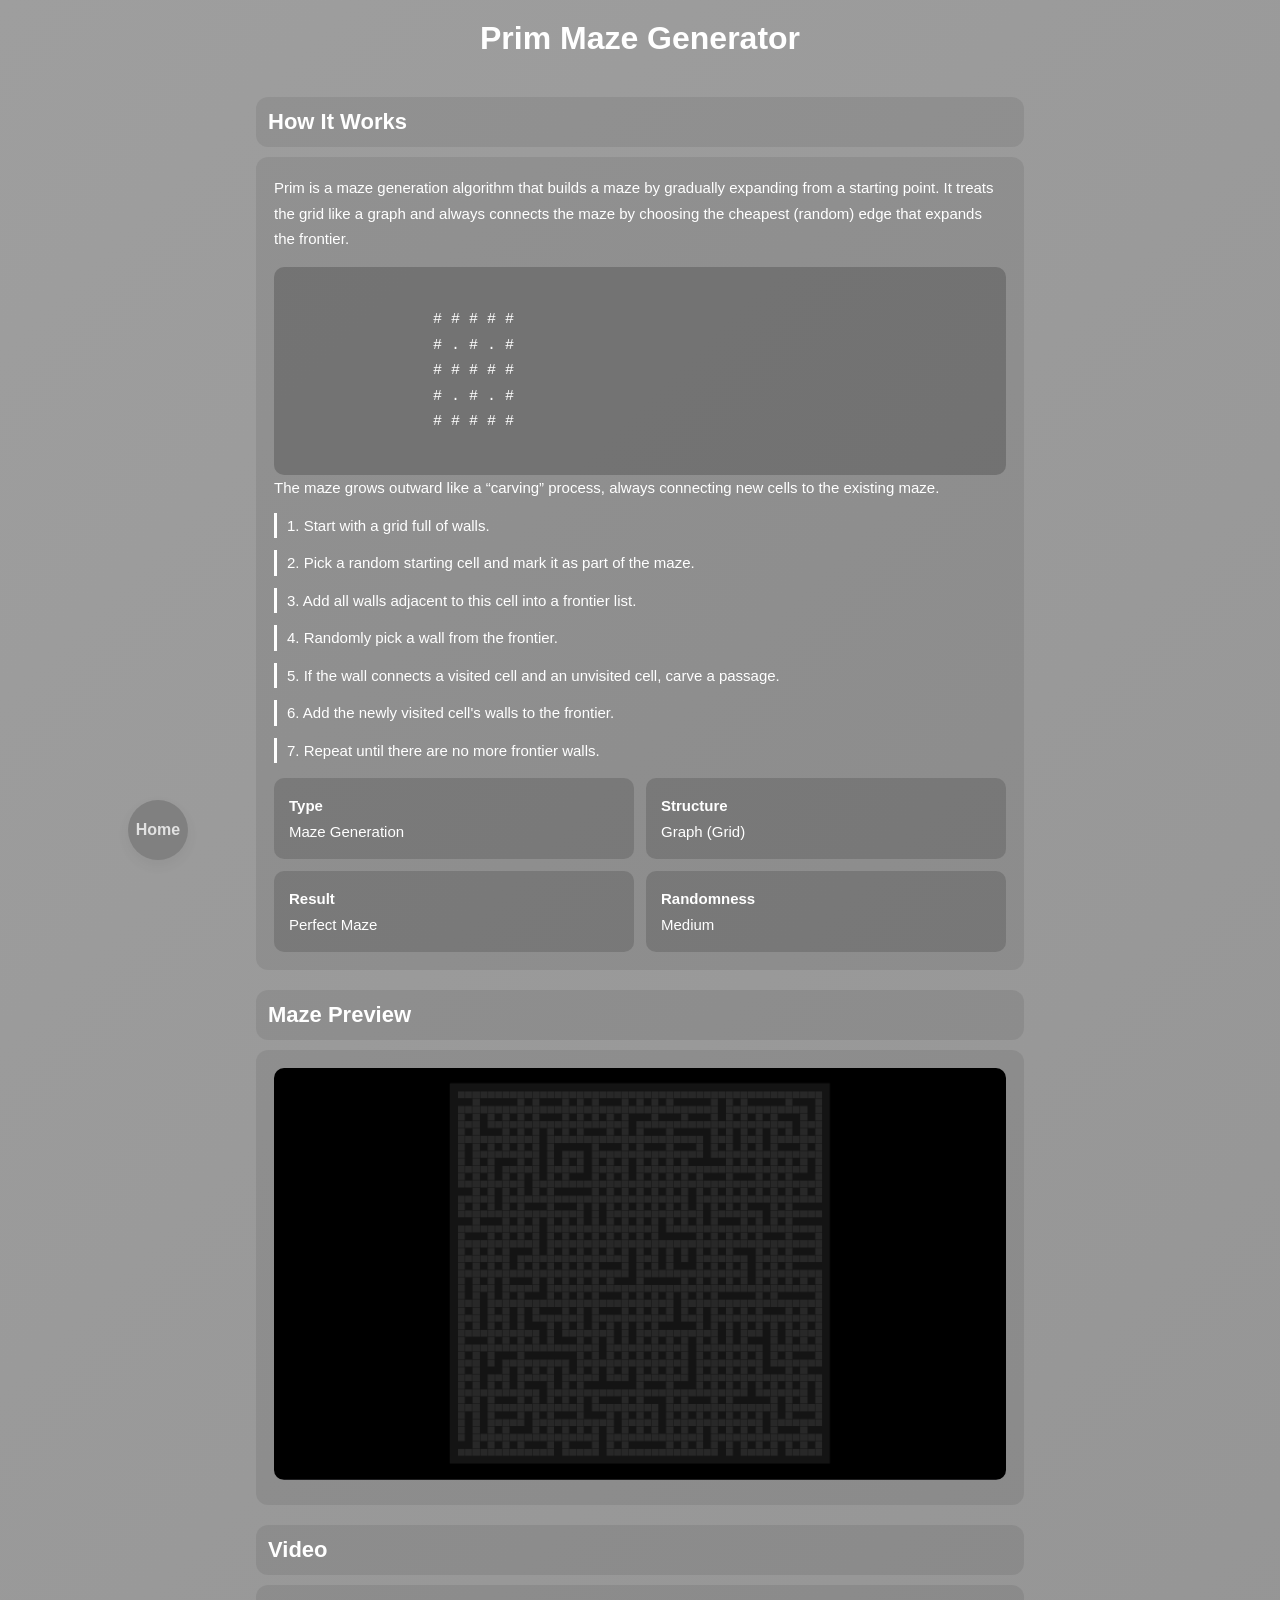
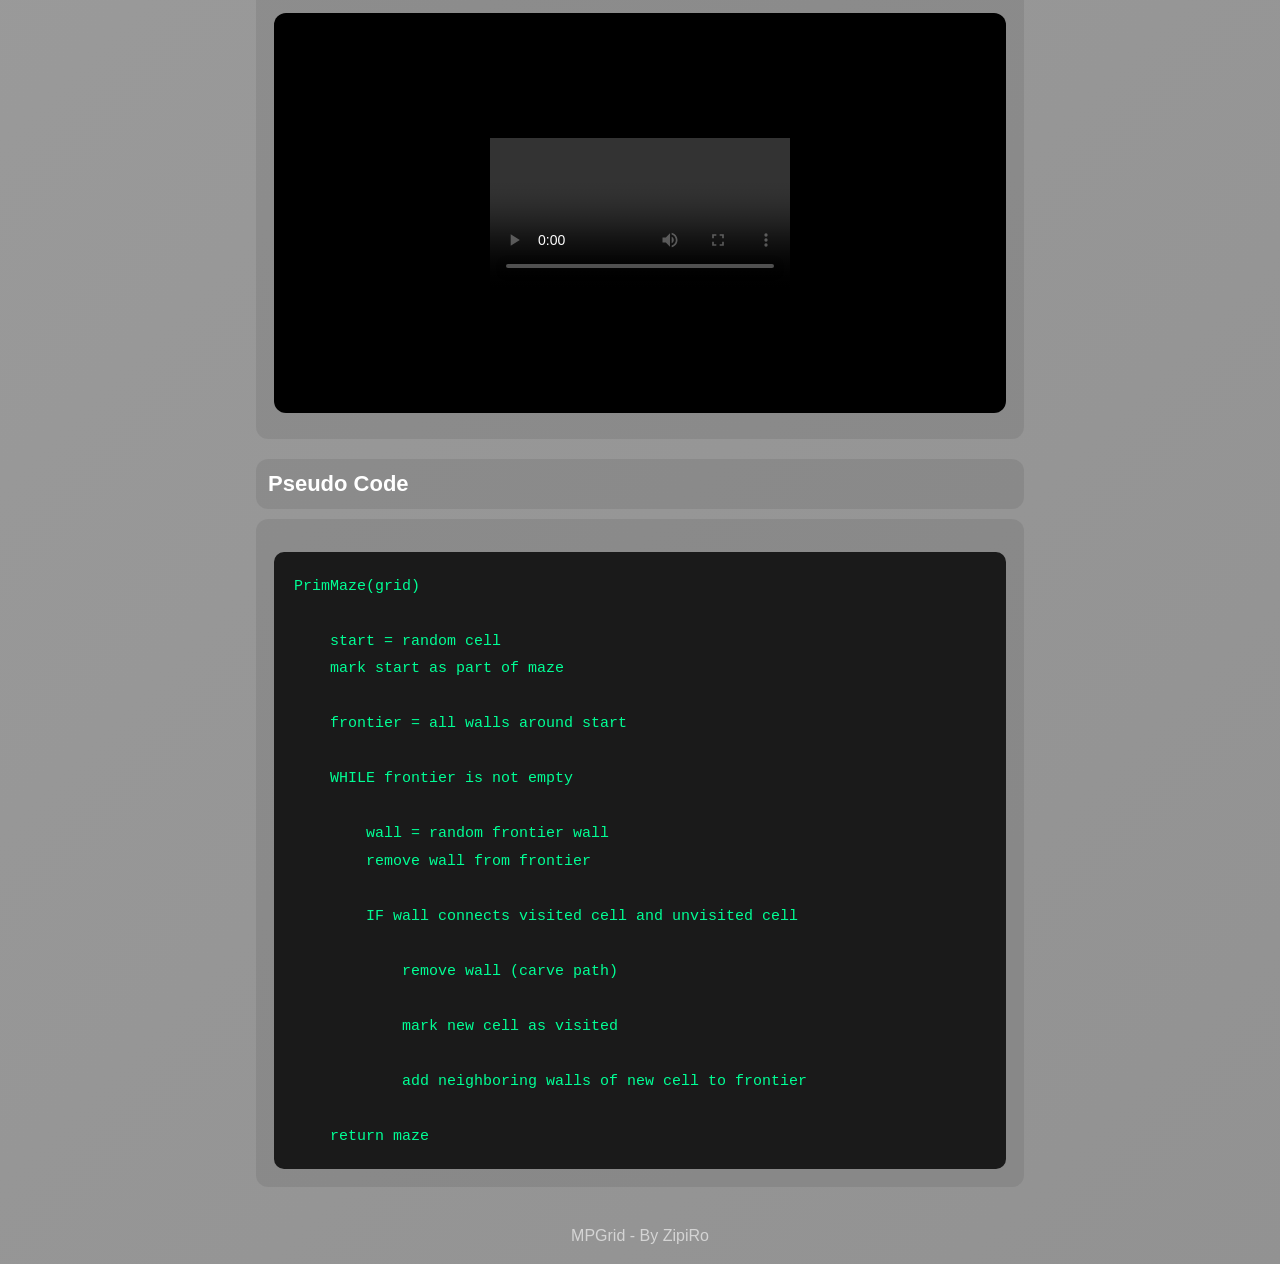
<file: Resources/Docs/prim_algo.html>
<!DOCTYPE html>
<html lang="en">

<head>
    <meta charset="UTF-8" />
    <meta name="viewport" content="width=device-width, initial-scale=1.0" />
    <title>Prim Maze Generator</title>

    <link rel="stylesheet" href="style.css">
    <link rel="stylesheet" href="algo_style.css">
</head>

<body>

    <header>
        <h1>Prim Maze Generator</h1>
    </header>

    <main>

        <div class="section-title">How It Works</div>

        <div class="section">

            <p>
                Prim is a maze generation algorithm that builds a maze by gradually expanding from a starting point.
                It treats the grid like a graph and always connects the maze by choosing the cheapest (random) edge
                that expands the frontier.
            </p>

            <div class="grid-example">
                # # # # #
                # . # . #
                # # # # #
                # . # . #
                # # # # #
            </div>

            <p>
                The maze grows outward like a “carving” process, always connecting new cells to the existing maze.
            </p>

            <div class="step">
                1. Start with a grid full of walls.
            </div>

            <div class="step">
                2. Pick a random starting cell and mark it as part of the maze.
            </div>

            <div class="step">
                3. Add all walls adjacent to this cell into a frontier list.
            </div>

            <div class="step">
                4. Randomly pick a wall from the frontier.
            </div>

            <div class="step">
                5. If the wall connects a visited cell and an unvisited cell, carve a passage.
            </div>

            <div class="step">
                6. Add the newly visited cell's walls to the frontier.
            </div>

            <div class="step">
                7. Repeat until there are no more frontier walls.
            </div>

            <div class="stats">
                <div class="stat">
                    <strong>Type</strong><br>
                    Maze Generation
                </div>

                <div class="stat">
                    <strong>Structure</strong><br>
                    Graph (Grid)
                </div>

                <div class="stat">
                    <strong>Result</strong><br>
                    Perfect Maze
                </div>

                <div class="stat">
                    <strong>Randomness</strong><br>
                    Medium
                </div>
            </div>

        </div>

        <div class="section-title">Maze Preview</div>
        <div class="section preview-section">
            <img src="Images/Image_09.png" alt="Image_09">
        </div>

        <div class="section-title">Video</div>

        <div class="section">
            <iframe src="Videos/Prim.mp4" allowfullscreen>
            </iframe>
        </div>

        <div class="section-title">Pseudo Code</div>

        <div class="section">

            <pre><code>PrimMaze(grid)

    start = random cell
    mark start as part of maze

    frontier = all walls around start

    WHILE frontier is not empty

        wall = random frontier wall
        remove wall from frontier

        IF wall connects visited cell and unvisited cell

            remove wall (carve path)

            mark new cell as visited

            add neighboring walls of new cell to frontier

    return maze</code></pre>

        </div>

    </main>

    <footer>
        <p>MPGrid - By ZipiRo</p>
    </footer>

    <a href="index.html" class="no-deco">
        <div class="home-button">
            Home
        </div>
    </a>

</body>

</html>
</file>
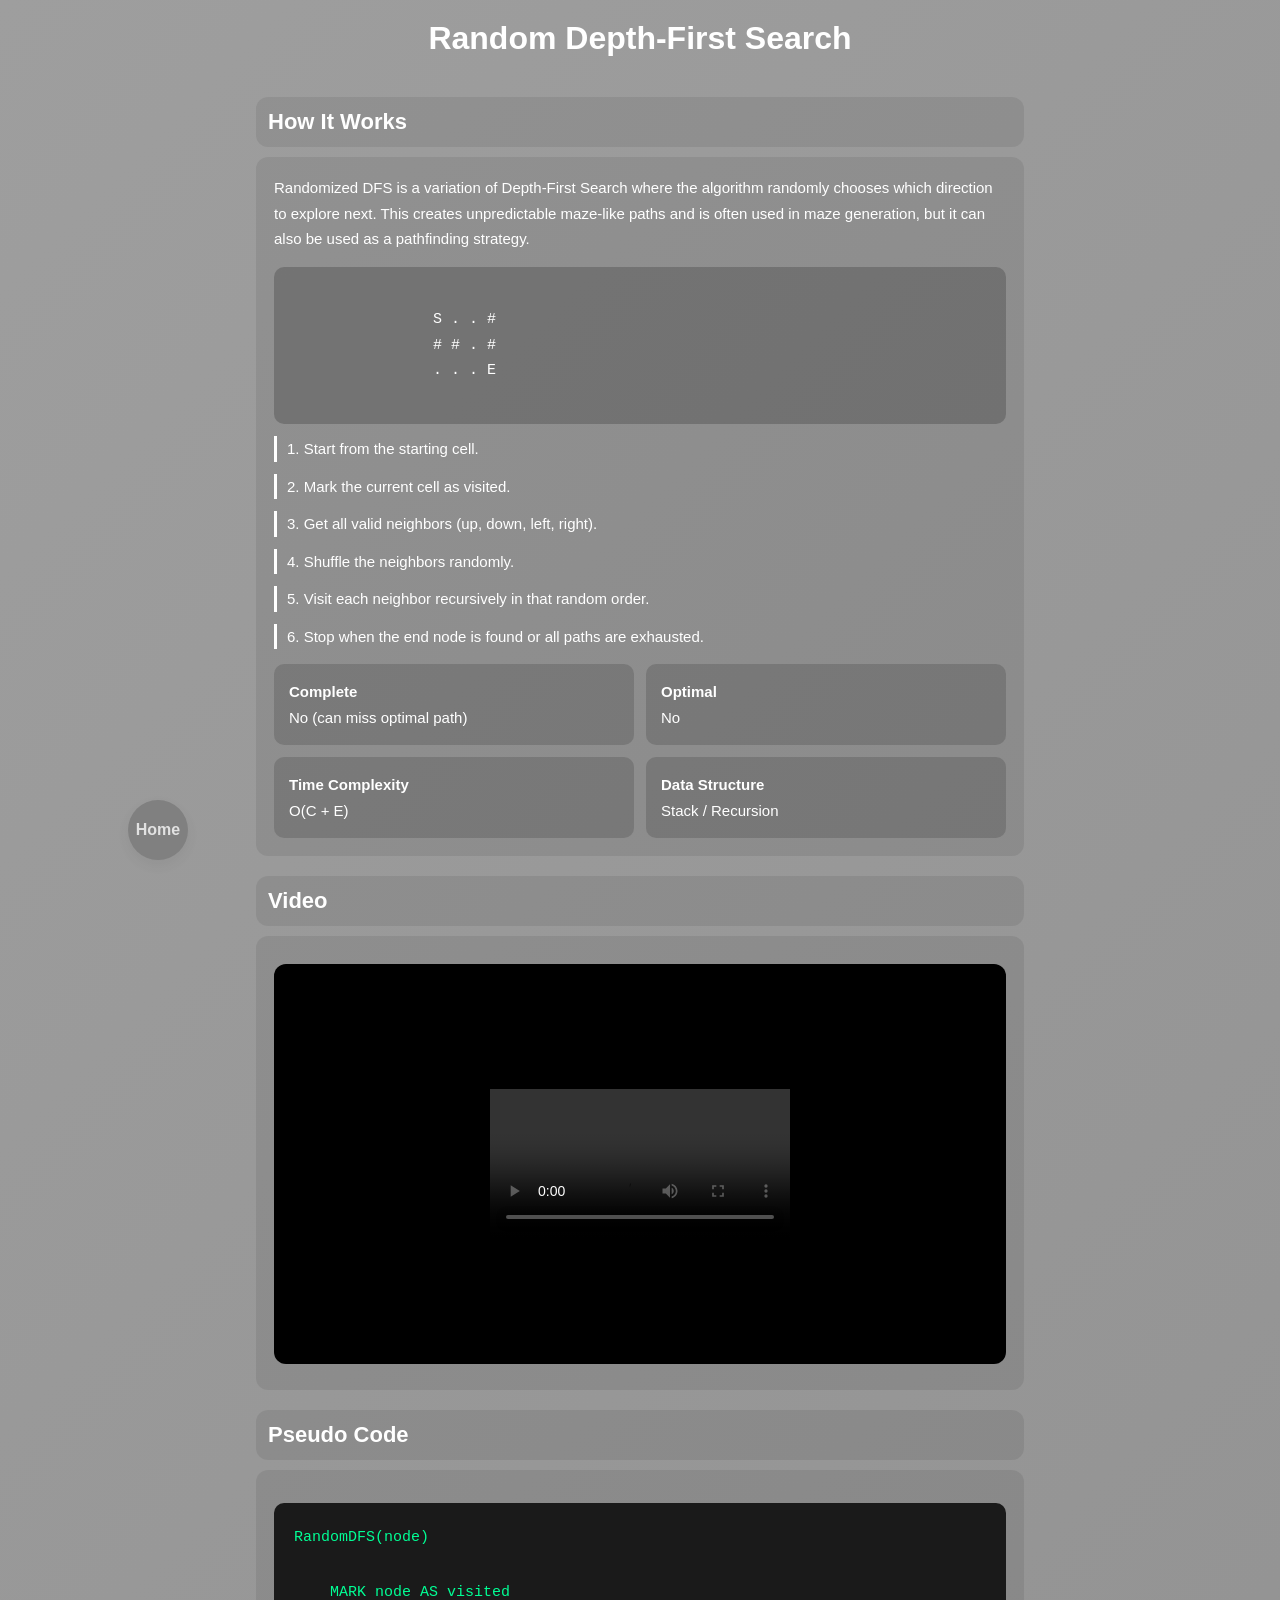
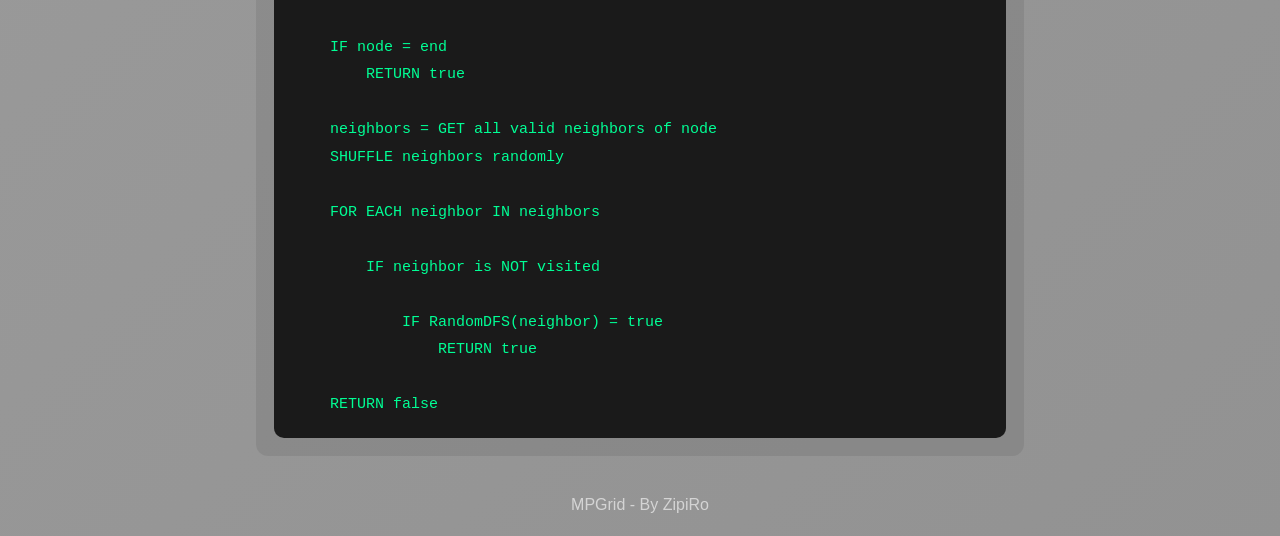
<file: Resources/Docs/random_dfs_algo.html>
<!DOCTYPE html>
<html lang="en">

<head>
    <meta charset="UTF-8" />
    <meta name="viewport" content="width=device-width, initial-scale=1.0" />
    <title>Random DFS</title>

    <link rel="stylesheet" href="style.css">
    <link rel="stylesheet" href="algo_style.css">
</head>

<body>

    <header>
        <h1>Random Depth-First Search</h1>
    </header>

    <main>
        <div class="section-title">How It Works</div>

        <div class="section">

            <p>
                Randomized DFS is a variation of Depth-First Search where the algorithm
                randomly chooses which direction to explore next.
                This creates unpredictable maze-like paths and is often used in maze generation,
                but it can also be used as a pathfinding strategy.
            </p>

            <div class="grid-example">
                S . . #
                # # . #
                . . . E
            </div>

            <div class="step">
                1. Start from the starting cell.
            </div>

            <div class="step">
                2. Mark the current cell as visited.
            </div>

            <div class="step">
                3. Get all valid neighbors (up, down, left, right).
            </div>

            <div class="step">
                4. Shuffle the neighbors randomly.
            </div>

            <div class="step">
                5. Visit each neighbor recursively in that random order.
            </div>

            <div class="step">
                6. Stop when the end node is found or all paths are exhausted.
            </div>

            <div class="stats">
                <div class="stat">
                    <strong>Complete</strong><br>
                    No (can miss optimal path)
                </div>

                <div class="stat">
                    <strong>Optimal</strong><br>
                    No
                </div>

                <div class="stat">
                    <strong>Time Complexity</strong><br>
                    O(C + E)
                </div>

                <div class="stat">
                    <strong>Data Structure</strong><br>
                    Stack / Recursion
                </div>
            </div>

        </div>

        <div class="section-title">Video</div>

        <div class="section">
            <iframe src="Videos/RDFS.mp4" allowfullscreen>
            </iframe>
        </div>

        <div class="section-title">Pseudo Code</div>

        <div class="section">

            <pre><code>RandomDFS(node)

    MARK node AS visited

    IF node = end
        RETURN true

    neighbors = GET all valid neighbors of node
    SHUFFLE neighbors randomly

    FOR EACH neighbor IN neighbors

        IF neighbor is NOT visited

            IF RandomDFS(neighbor) = true
                RETURN true

    RETURN false</code></pre>

        </div>
    </main>

    <footer>
        <p>MPGrid - By ZipiRo</p>
    </footer>

    <a href="index.html" class="no-deco">
        <div class="home-button">
            Home
        </div>
    </a>

</body>

</html>
</file>
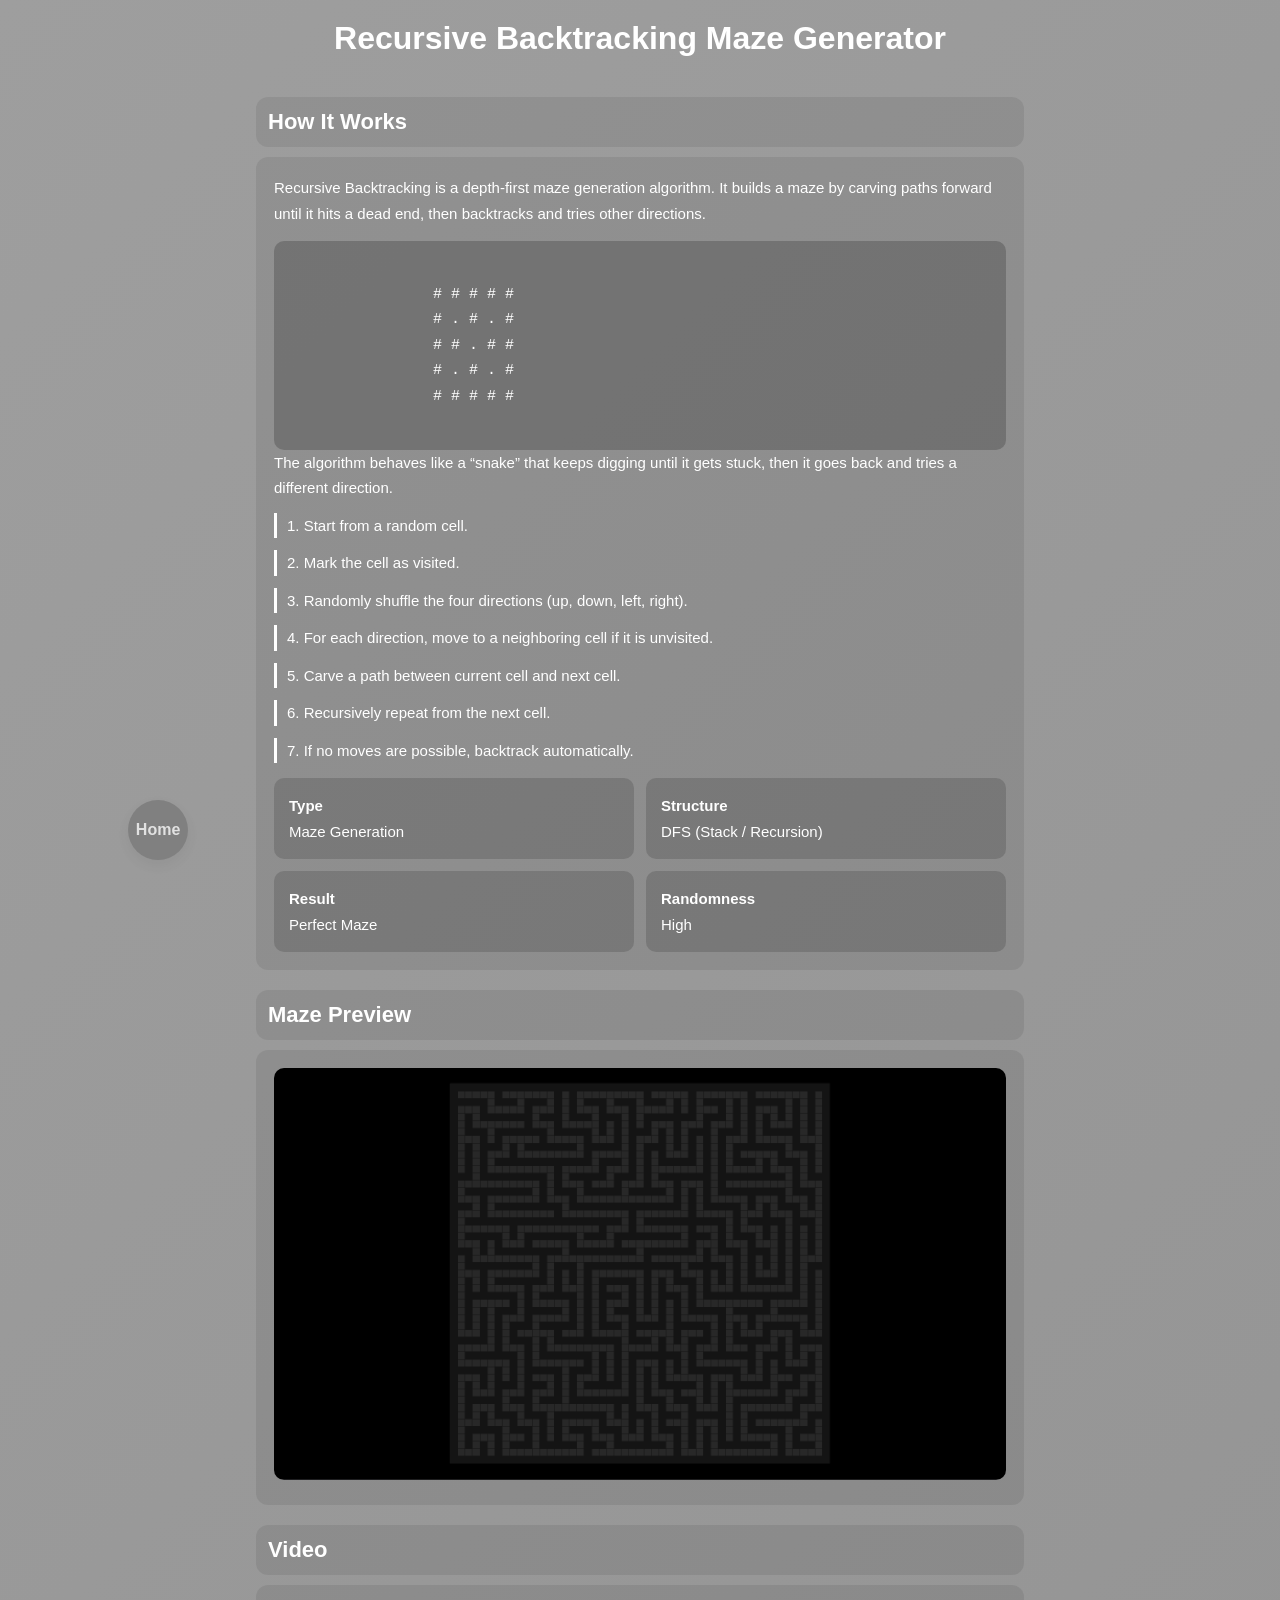
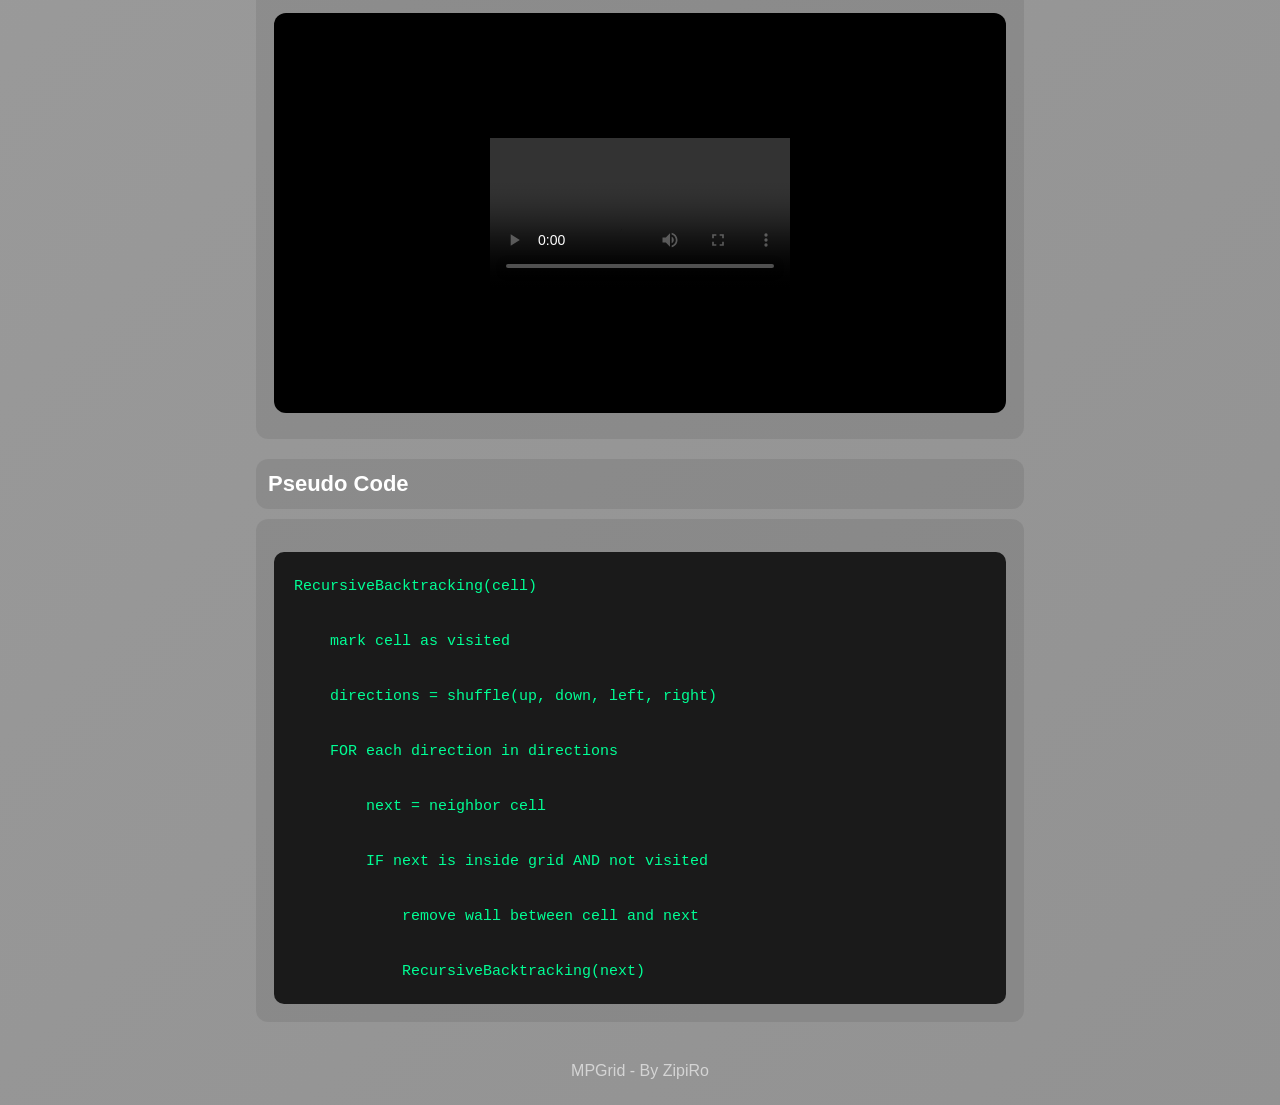
<file: Resources/Docs/recursive_bactracking_algo.html>
<!DOCTYPE html>
<html lang="en">

<head>
    <meta charset="UTF-8" />
    <meta name="viewport" content="width=device-width, initial-scale=1.0" />
    <title>Recursive Backtracking Maze</title>

    <link rel="stylesheet" href="style.css">
    <link rel="stylesheet" href="algo_style.css">
</head>

<body>

    <header>
        <h1>Recursive Backtracking Maze Generator</h1>
    </header>

    <main>
        <div class="section-title">How It Works</div>

        <div class="section">

            <p>
                Recursive Backtracking is a depth-first maze generation algorithm.
                It builds a maze by carving paths forward until it hits a dead end,
                then backtracks and tries other directions.
            </p>

            <div class="grid-example">
                # # # # #
                # . # . #
                # # . # #
                # . # . #
                # # # # #
            </div>

            <p>
                The algorithm behaves like a “snake” that keeps digging until it gets stuck,
                then it goes back and tries a different direction.
            </p>

            <div class="step">
                1. Start from a random cell.
            </div>

            <div class="step">
                2. Mark the cell as visited.
            </div>

            <div class="step">
                3. Randomly shuffle the four directions (up, down, left, right).
            </div>

            <div class="step">
                4. For each direction, move to a neighboring cell if it is unvisited.
            </div>

            <div class="step">
                5. Carve a path between current cell and next cell.
            </div>

            <div class="step">
                6. Recursively repeat from the next cell.
            </div>

            <div class="step">
                7. If no moves are possible, backtrack automatically.
            </div>

            <div class="stats">
                <div class="stat">
                    <strong>Type</strong><br>
                    Maze Generation
                </div>

                <div class="stat">
                    <strong>Structure</strong><br>
                    DFS (Stack / Recursion)
                </div>

                <div class="stat">
                    <strong>Result</strong><br>
                    Perfect Maze
                </div>

                <div class="stat">
                    <strong>Randomness</strong><br>
                    High
                </div>
            </div>
        </div>

        <div class="section-title">Maze Preview</div>
        <div class="section preview-section">
            <img src="Images/Image_07.png" alt="Image_07">
        </div>

        <div class="section-title">Video</div>
        <div class="section">
            <iframe src="Videos/RB.mp4" allowfullscreen>
            </iframe>
        </div>

        <div class="section-title">Pseudo Code</div>

        <div class="section">

            <pre><code>RecursiveBacktracking(cell)

    mark cell as visited

    directions = shuffle(up, down, left, right)

    FOR each direction in directions

        next = neighbor cell

        IF next is inside grid AND not visited

            remove wall between cell and next

            RecursiveBacktracking(next)</code></pre>

        </div>
    </main>

    <footer>
        <p>MPGrid - By ZipiRo</p>
    </footer>

    <a href="index.html" class="no-deco">
        <div class="home-button">
            Home
        </div>
    </a>

</body>

</html>
</file>
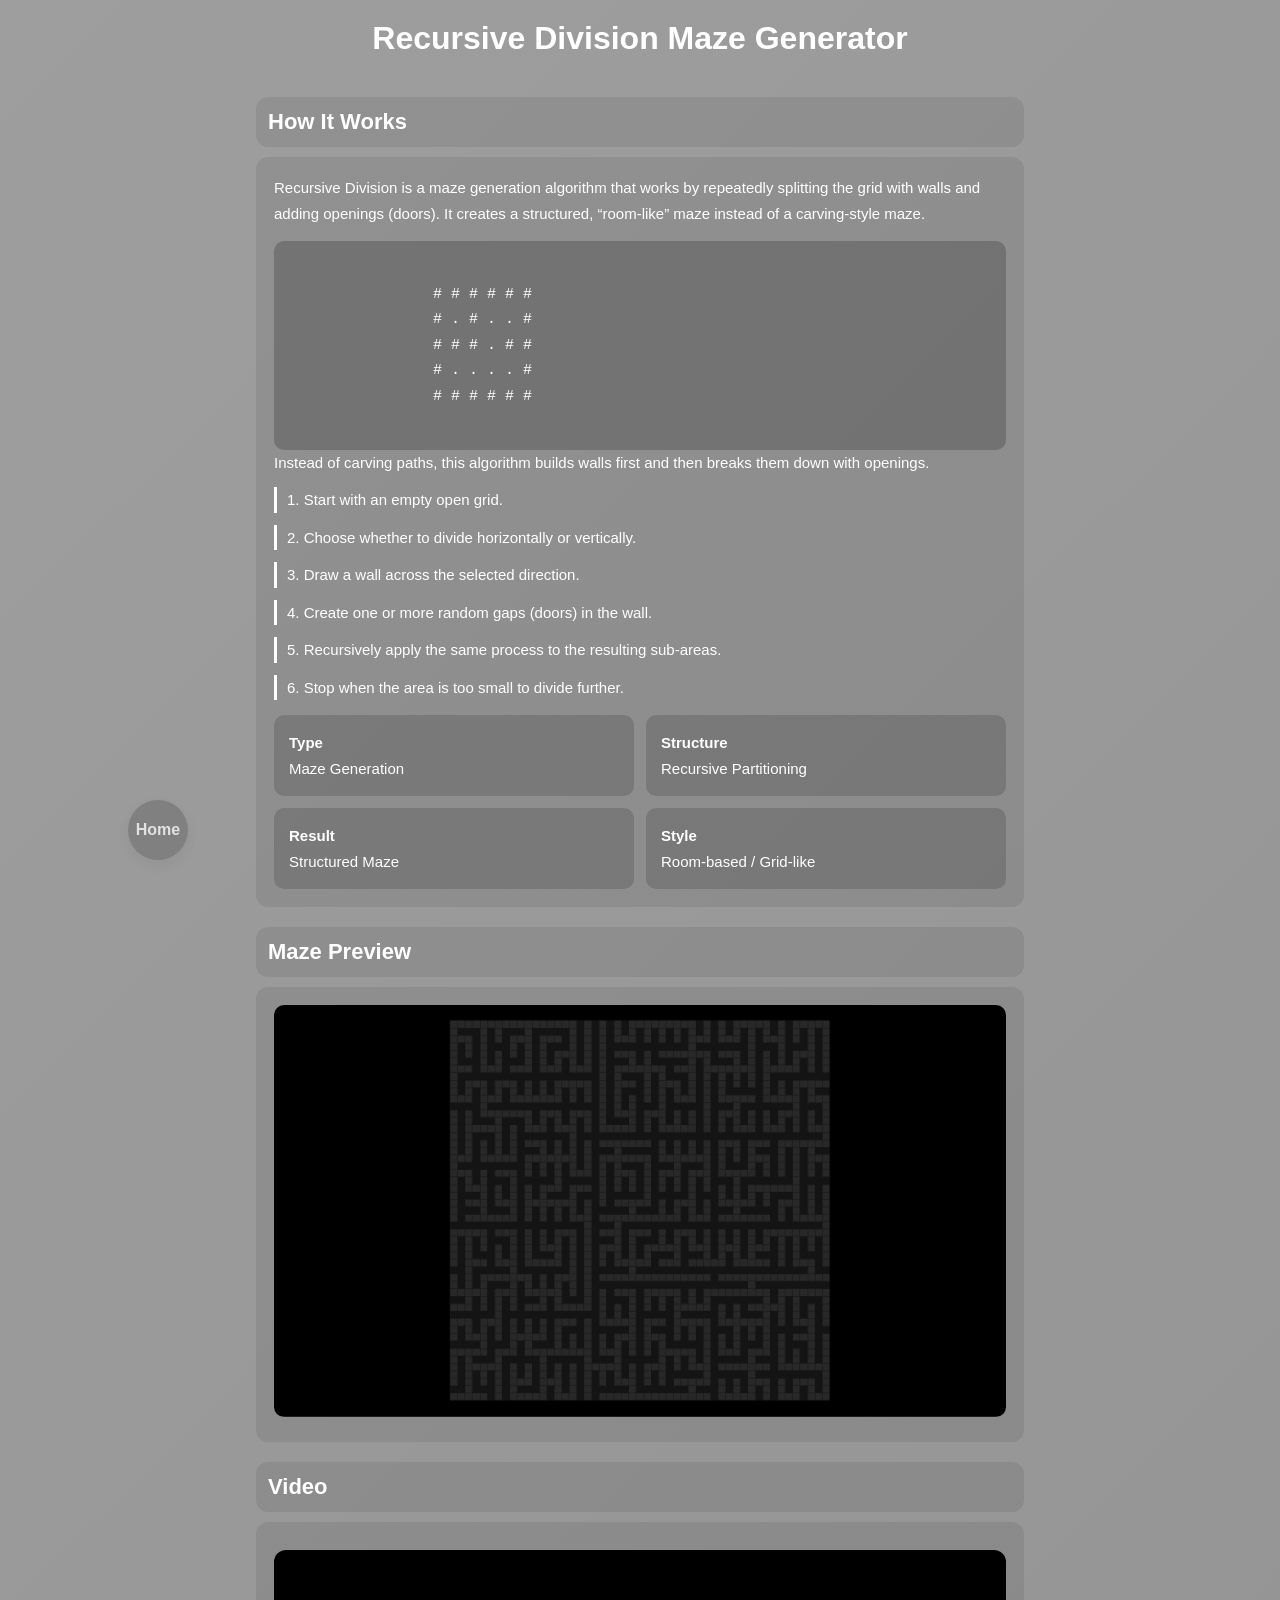
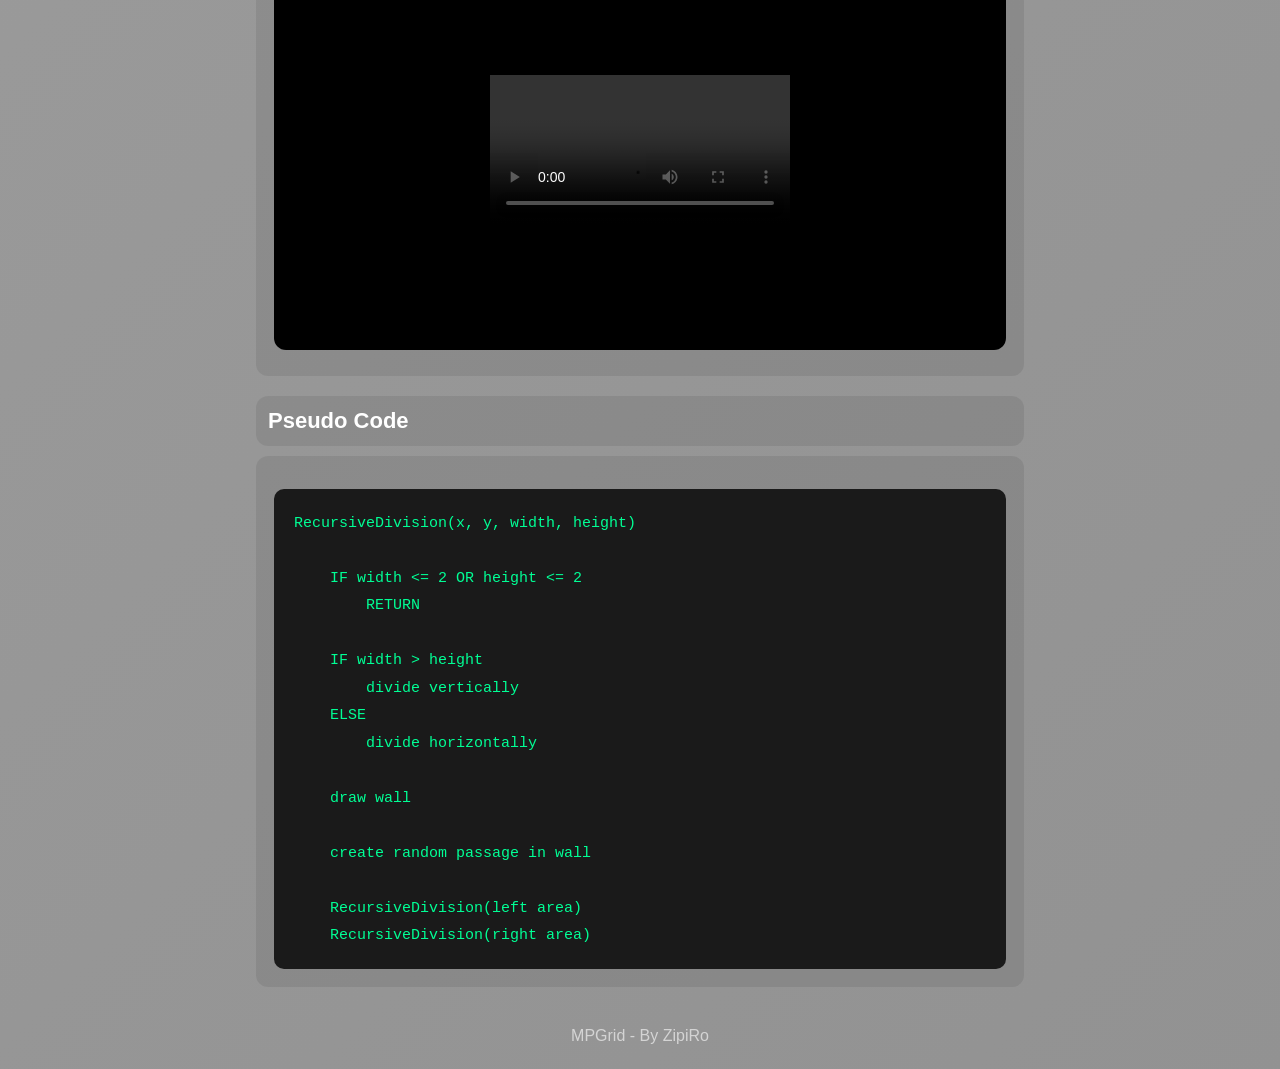
<file: Resources/Docs/recursive_division_algo.html>
<!DOCTYPE html>
<html lang="en">

<head>
    <meta charset="UTF-8" />
    <meta name="viewport" content="width=device-width, initial-scale=1.0" />
    <title>Recursive Division Maze</title>

    <link rel="stylesheet" href="style.css">
    <link rel="stylesheet" href="algo_style.css">
</head>

<body>

    <header>
        <h1>Recursive Division Maze Generator</h1>
    </header>

    <main>
        <div class="section-title">How It Works</div>

        <div class="section">

            <p>
                Recursive Division is a maze generation algorithm that works by repeatedly splitting the grid
                with walls and adding openings (doors). It creates a structured, “room-like” maze instead of
                a carving-style maze.
            </p>
            <div class="grid-example">
                # # # # # #
                # . # . . #
                # # # . # #
                # . . . . #
                # # # # # #
            </div>

            <p>
                Instead of carving paths, this algorithm builds walls first and then breaks them down with openings.
            </p>

            <div class="step">
                1. Start with an empty open grid.
            </div>

            <div class="step">
                2. Choose whether to divide horizontally or vertically.
            </div>

            <div class="step">
                3. Draw a wall across the selected direction.
            </div>

            <div class="step">
                4. Create one or more random gaps (doors) in the wall.
            </div>

            <div class="step">
                5. Recursively apply the same process to the resulting sub-areas.
            </div>

            <div class="step">
                6. Stop when the area is too small to divide further.
            </div>

            <div class="stats">
                <div class="stat">
                    <strong>Type</strong><br>
                    Maze Generation
                </div>

                <div class="stat">
                    <strong>Structure</strong><br>
                    Recursive Partitioning
                </div>

                <div class="stat">
                    <strong>Result</strong><br>
                    Structured Maze
                </div>

                <div class="stat">
                    <strong>Style</strong><br>
                    Room-based / Grid-like
                </div>
            </div>

        </div>

        <div class="section-title">Maze Preview</div>
        <div class="section preview-section">
            <img src="Images/Image_08.png" alt="Image_08">
        </div>

        <div class="section-title">Video</div>
        <div class="section">
            <iframe src="Videos/RD.mp4" allowfullscreen>
            </iframe>
        </div>

        <div class="section-title">Pseudo Code</div>

        <div class="section">

            <pre><code>RecursiveDivision(x, y, width, height)

    IF width <= 2 OR height <= 2
        RETURN

    IF width > height
        divide vertically
    ELSE
        divide horizontally

    draw wall

    create random passage in wall

    RecursiveDivision(left area)
    RecursiveDivision(right area)</code></pre>

        </div>
    </main>

    <footer>
        <p>MPGrid - By ZipiRo</p>
    </footer>

    <a href="index.html" class="no-deco">
        <div class="home-button">
            Home
        </div>
    </a>

</body>

</html>
</file>
<file: Resources/Docs/style.css>
* {
    margin: 0;
    padding: 0;
    box-sizing: border-box;
    font-family: Arial, sans-serif;
}

body {
    min-height: 100vh;
    background: linear-gradient(135deg, #9e9e9e, #929292);
    padding: 0 20%;
}

header {
    color: white;
    text-align: center;
    padding: 20px 0;
}

.no-deco {
    text-decoration: none;
}

footer {
    color: white;
    text-align: center;
    padding: 40px 0;
    opacity: 0.6;
}

.home-button
{
    height: 50px;
    width: 50px;
    padding: 30px;

    display: flex;
    justify-content: center;
    align-items: center;

    position: fixed;
    left: 10%;
    bottom: 40px;

    background-color: rgb(117, 117, 117);
    color: white;

    opacity: 0.7;

    border-radius: 100%;
    
    transition: 0.1s ease;
    box-shadow: 0 5px 15px rgba(0, 0, 0, 0.08);

    font-weight: bold;
}

.home-button:hover{
    opacity: 1;
    background: #1700c2;
    color: rgb(208, 208, 208);
    transform: scale(1.05);
}

@media (max-width: 600px) {
    body {
        padding: 0 5%;
    }

    .home-button {
        left: 5%;
    }
}
</file>
<file: Resources/Docs/algo_style.css>
.section-title {
    font-size: 22px;
    font-weight: bold;
    margin-top: 20px;
    padding: 12px;

    background: rgba(0, 0, 0, 0.08);
    color: white;
    border-radius: 12px;
}

.section {
    font-size: 15px;
    font-weight: normal;
    margin-top: 10px;
    padding: 18px;

    background: rgba(0, 0, 0, 0.08);
    color: white;
    border-radius: 12px;

    line-height: 1.7;
}

.preview-section img {
    width: 100%;
    border-radius: 10px;
}

.grid-example {
    margin-top: 15px;
    background: rgba(0, 0, 0, 0.2);
    padding: 15px;
    border-radius: 10px;
    font-family: monospace;
    white-space: pre;
}

.stats {
    display: grid;
    grid-template-columns: repeat(2, 1fr);
    gap: 12px;
    margin-top: 15px;
}

.stat {
    background: rgba(0, 0, 0, 0.15);
    padding: 15px;
    border-radius: 10px;
}

iframe {
    width: 100%;
    height: 400px;
    border: none;
    border-radius: 12px;
    margin-top: 10px;
}

pre {
    margin-top: 15px;
    overflow-x: auto;
    background: #1a1a1a;
    padding: 20px;
    border-radius: 10px;
    color: #00ff95;
}

code {
    font-family: monospace;
}

.step {
    margin-top: 12px;
    padding-left: 10px;
    border-left: 3px solid white;
}

@media (max-width: 700px) {
    .stats {
        grid-template-columns: 1fr;
    }

    iframe {
        height: 250px;
    }
}
</file>
